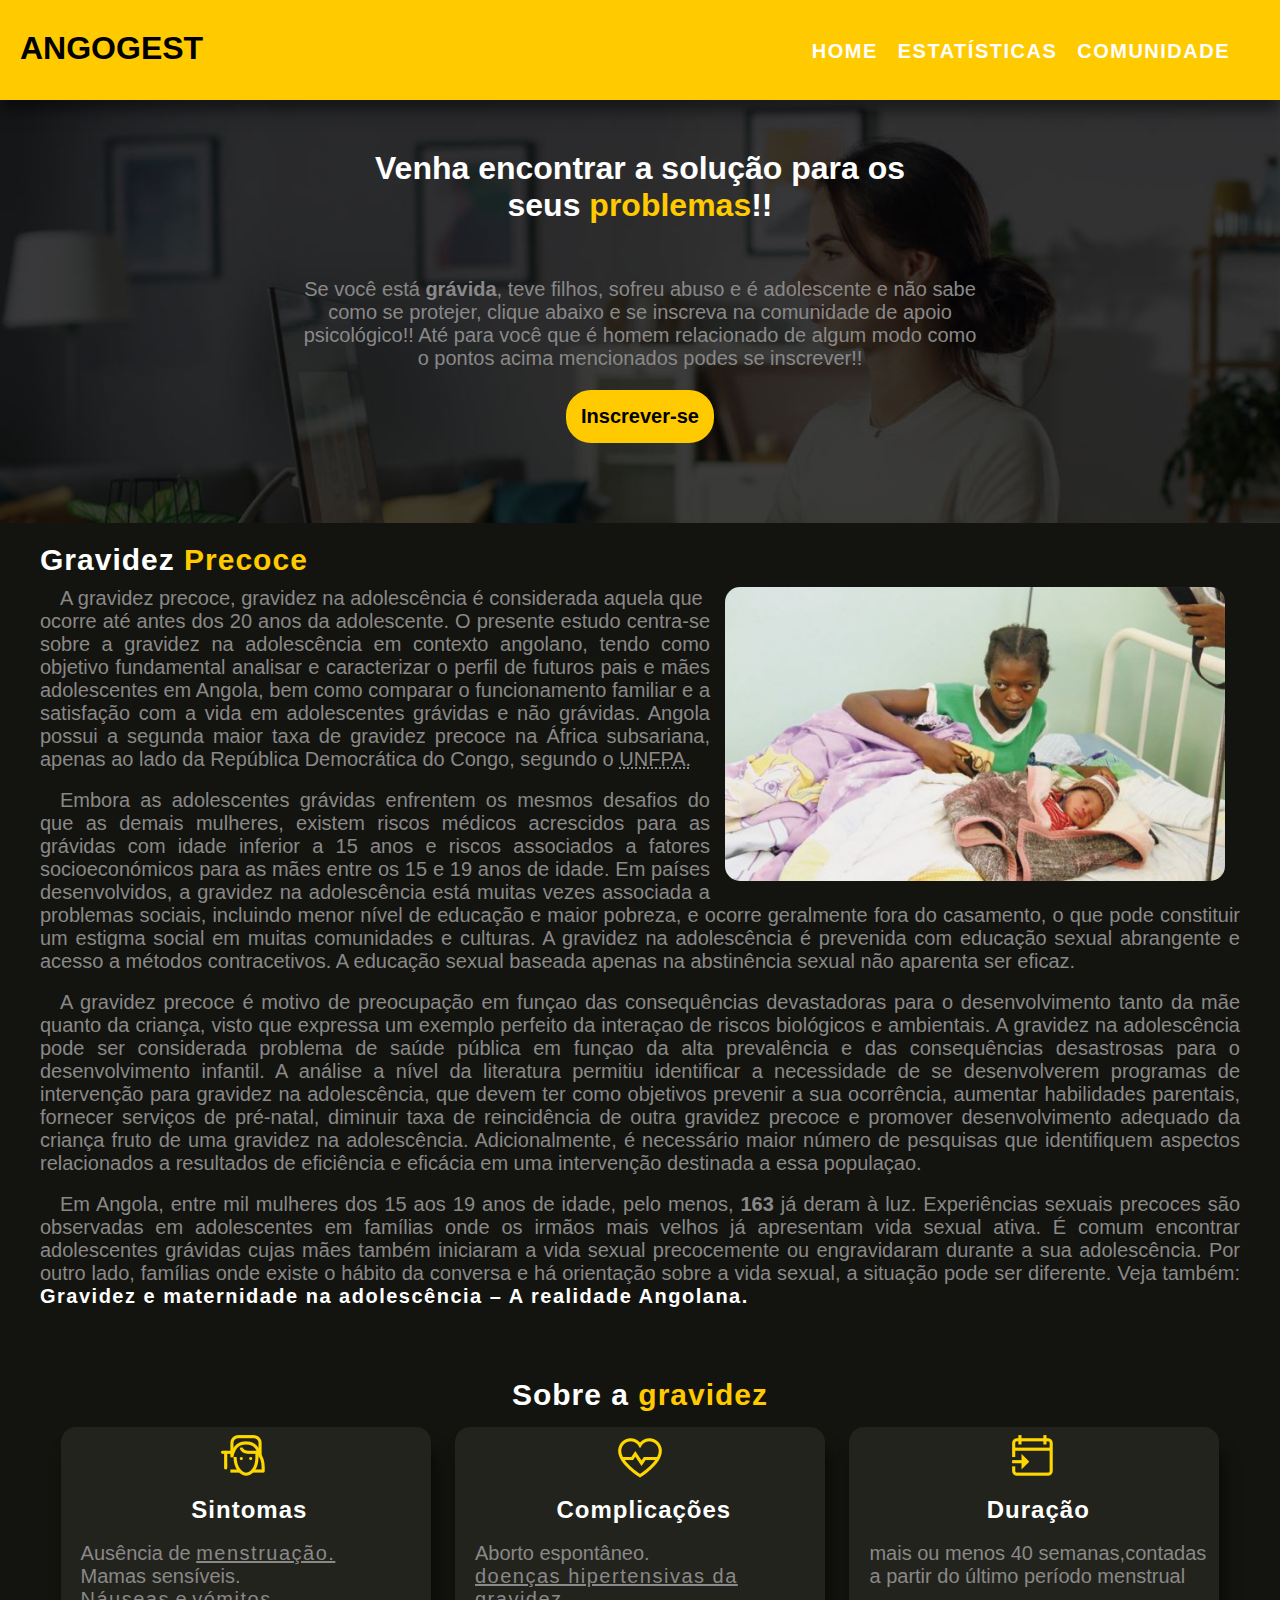
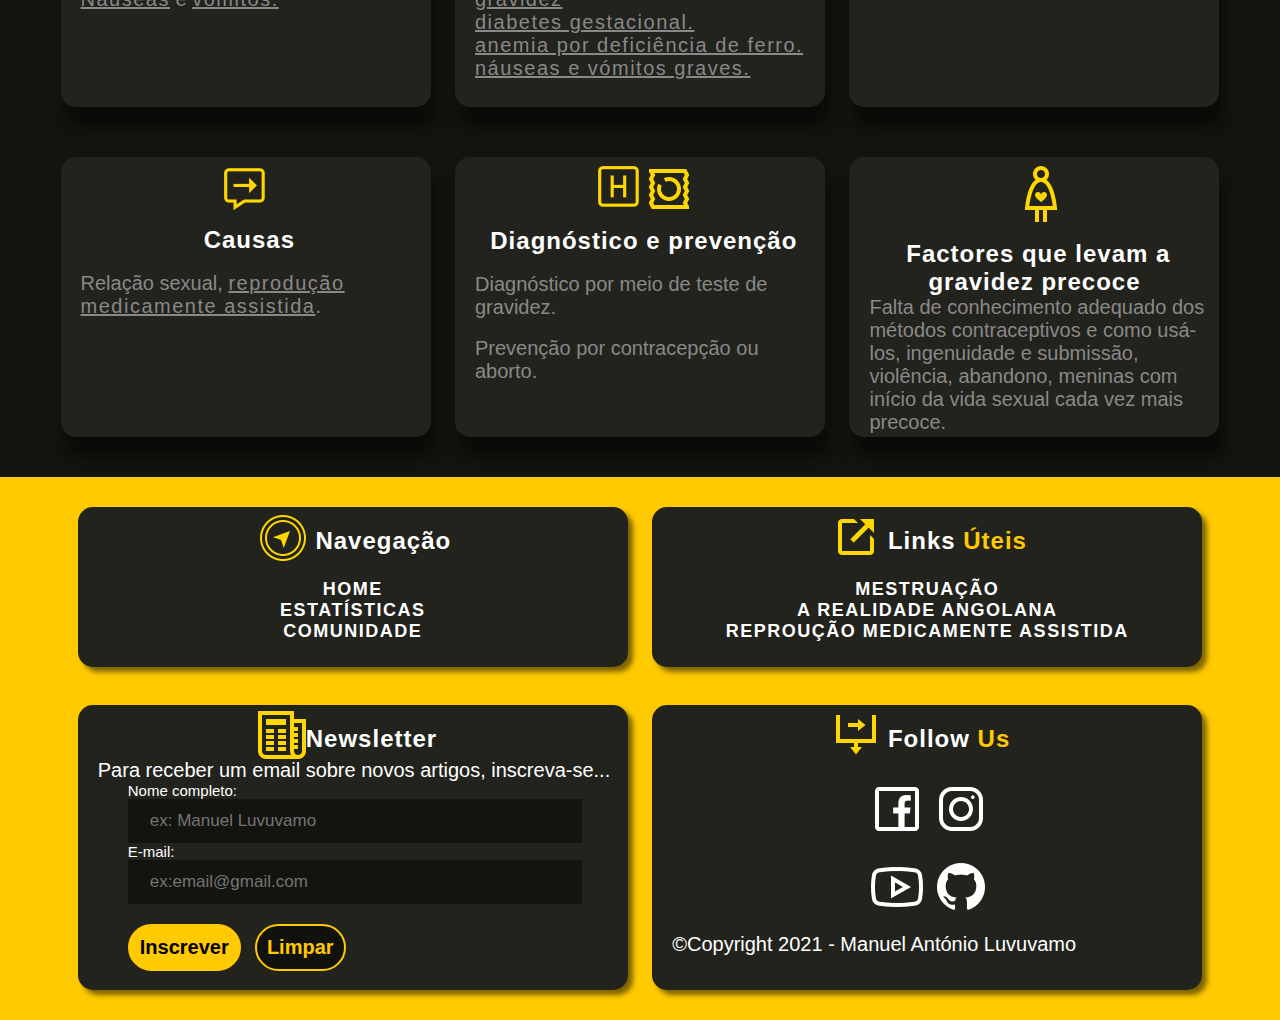
<file: index.html>
<!DOCTYPE html>
<html lang="pt-PT">
<head>
	<meta charset="utf-8">
	<title>Página inicial</title>
	<meta name="google-site-verification" content="kwLsvlLpxO6ZrreREMiEFv9xKmuxj-XV09OHSXCqVnI" />
	<meta  name="viewport" content="width=device-width, initial-scale=1, shrink-to-fit=no">
	 <meta http-equiv="X-UA-Compatible" content="IE=edge">
	 <link rel="icon" href="img/bandeira.jpg">
	 <link rel="stylesheet" type="text/css" href="css/estilo.css">
	 

</head>
<body  id="topo" >
	

	

	<!--Barra de navegação-->
	<header >

		<h1>ANGOGEST</h1>
		<nav  class="menu-opcoes">
		
			
		<ul>
			
			<li><a href="index.html">HOME</a></li>
			<li><a href="estatisticas.html">ESTATÍSTICAS</a></li>
			<li><a href="comunidade.html">COMUNIDADE</a></li>
		</ul>	
						
	</nav>
	</header>
	

	<!--banner inscreva - se-->
	<div class="banner">
		<h1>Venha encontrar a solução para os<br> seus <span class="amarelo">problemas</span>!!</h1>
		<br><br><br>
				
		<p>Se você está <strong>grávida</strong>, teve filhos, sofreu abuso e é adolescente e não sabe como se protejer, clique abaixo e se inscreva na comunidade de apoio psicológico!! Até para você que é homem relacionado de algum modo como o pontos acima mencionados podes se inscrever!!</p>
		

		<a href="comunidade.html"><button>Inscrever-se</button></a>
		
			
	</div>
	

	<!---secção de conteudos -->

	
		<section class="container">
			<h1>Gravidez <span class="amarelo">Precoce</span></h1>
			<article>
				<div id="ad" >
				<figure id="adolescente" >
					<img src="img/Adolescente.jpg" >

					<figcaption>Mãe adolescente</figcaption>

				</figure>
			</div>

			<div id="conteudo"  >
				
				<p >
									
					 A gravidez precoce, gravidez na adolescência é considerada aquela que <br>ocorre até antes dos 20 anos da adolescente. O presente estudo centra-se sobre a gravidez na adolescência em contexto angolano, tendo como objetivo fundamental analisar e caracterizar o perfil de futuros pais e mães adolescentes em Angola, bem como comparar o funcionamento familiar e a satisfação com a vida em adolescentes grávidas e não grávidas. Angola possui a segunda maior taxa de gravidez precoce na África subsariana, apenas ao lado da República Democrática do Congo, segundo o <abbr title="Fundo de População das Nações Unidas"> UNFPA.</abbr>
								
				</p><br>

				<!-- <button>Ver mais</button> -->

				<div id="mais">
					<p >
							
					Embora as adolescentes grávidas enfrentem os mesmos desafios do que as demais mulheres, existem riscos médicos acrescidos para as grávidas com idade inferior a 15 anos e riscos associados a fatores socioeconómicos para as mães entre os 15 e 19 anos de idade. Em países desenvolvidos, a gravidez na adolescência está muitas vezes associada a problemas sociais, incluindo menor nível de educação e maior pobreza, e ocorre geralmente fora do casamento, o que pode constituir um estigma social em muitas comunidades e culturas. A gravidez na adolescência é prevenida com educação sexual abrangente e acesso a métodos contracetivos. A educação sexual baseada apenas na abstinência sexual não aparenta ser eficaz. 
					
				</p><br>
				
				<p>
					A gravidez precoce é motivo de preocupação em funçao das consequências devastadoras para o desenvolvimento tanto da mãe quanto da criança, visto que expressa um exemplo perfeito da interaçao de riscos biológicos e ambientais. A gravidez na adolescência pode ser considerada problema de saúde pública em funçao da alta prevalência e das consequências desastrosas para o desenvolvimento infantil. A análise a nível da literatura permitiu identificar a necessidade de se desenvolverem programas de intervenção para gravidez na adolescência, que devem ter como objetivos prevenir a sua ocorrência, aumentar habilidades parentais, fornecer serviços de pré-natal, diminuir taxa de reincidência de outra gravidez precoce e promover desenvolvimento adequado da criança fruto de uma gravidez na adolescência. Adicionalmente, é necessário maior número de pesquisas que identifiquem aspectos relacionados a resultados de eficiência e eficácia em uma intervenção destinada a essa populaçao.
					
				</p><br>
				
				<p>
					
					Em Angola, entre mil mulheres dos 15 aos 19 anos de idade, pelo menos, <strong>163</strong> já deram à luz. Experiências sexuais precoces são observadas em adolescentes em famílias onde os irmãos mais velhos já apresentam vida sexual ativa. É comum encontrar adolescentes grávidas cujas mães também iniciaram a vida sexual precocemente ou engravidaram durante a sua adolescência. Por outro lado, famílias onde existe o hábito da conversa e há orientação sobre a vida sexual, a situação pode ser diferente. Veja também: <a  href="realidade_angolana.html">Gravidez e maternidade na adolescência – A realidade Angolana.</a>
					
				</p>

				<!-- <button>Voltar</button> -->
				</div>
			</div>
			</article>

		</section>
		
		<!--fim secção de conteúdos-->


		<!--início seccção de auxílio-->

		<section class="row container">
				<h1>Sobre a <span class="amarelo">gravidez</span></h1>
			<article class="um">
				<img src="img/symptom.png">
				<h2>&nbsp;Sintomas</h2>
				<br>
				<ul>
					<li>Ausência de <a target="blank" href="https://pt.wikipedia.org/wiki/Per%C3%ADodo_menstrual">menstruação.</a></li> 
					<li>Mamas sensíveis.</li>
					<li><a target="blank" href="https://pt.wikipedia.org/wiki/N%C3%A1usea">Náuseas</a> e <a href="https://pt.wikipedia.org/wiki/V%C3%B3mito" target="blank">vómitos.</a></li>
					
				</ul>

			</article>
			<article class="dois">
				<img src="img/complications.png">
				<h2>&nbsp;Complicações</h2>
				<br>

				<ul>
					<li>Aborto espontâneo.</li>
					<li><a target="blank" href="https://pt.wikipedia.org/wiki/Doen%C3%A7as_hipertensivas_da_gravidez">doenças hipertensivas da gravidez</a></li>
					<li><a target="blank" href="https://pt.wikipedia.org/wiki/Diabetes_gestacional">diabetes gestacional.</a></li>
					<li><a target="blank" href="https://pt.wikipedia.org/wiki/Anemia_ferropriva">anemia por deficiência de ferro.</a></li>
					<li><a target="blank" href="https://pt.wikipedia.org/wiki/Hiper%C3%A9mese_grav%C3%ADdica">náuseas e vómitos graves.</a></li>
					 
  
				</ul>
			</article>
			<article class="tres">
				<img src="img/duration.png">
				<h2>&nbsp;Duração</h2>
				<br>
				<p>mais ou menos 40 semanas,contadas<br> a partir do
				último período menstrual</p>
			</article>
		</section>


		<section class="row container">
				
			<article class="um">
				<img src="img/reason.png">
				<h2>&nbsp;Causas</h2>
				<br>
				<p>
					Relação sexual, <a href="https://pt.wikipedia.org/wiki/Reprodu%C3%A7%C3%A3o_medicamente_assistida" target="blank">reprodução medicamente assistida</a>.
				</p>

			</article>
			<article class="dois">
				<img  class="diag" src="img/diagnostic.png"><img class="cont" src="img/contraception.png">
				<h2>&nbsp;Diagnóstico e prevenção</h2>
				<br>
				<p>
					Diagnóstico por meio de teste de gravidez.
				</p><br>
				<p>
					Prevenção por contracepção ou aborto.
				</p>

			</article>
			<article class="tres">
				<img src="img/pregnant.png">
				<h2>&nbsp;Factores que levam a gravidez precoce</h2>
				
				<p>Falta de conhecimento adequado dos métodos contraceptivos e como usá-los, ingenuidade e submissão, violência, abandono, meninas com início da vida sexual cada vez mais precoce.</p>
			</article>
		</section>

	
			
	<!--fim seccção de auxílio-->

<!--início rodapé-->
<footer  >
	<div class="container">
			<!-- Primeira linha -->
	<div class="linha " >
		<!-- Primeira coluna -->
		<div class="coluna um">
			<img src="img/navigation.png">
			<h2 class="amarelo">&nbsp;Navegação</h2>
			<br><br><br><br>
			<ul >
				<li><a href="index.html">HOME</a></li>
				<li><a href="estatisticas.html">ESTATÍSTICAS</a></li>
				<li><a href="comunidade.html">COMUNIDADE</a></li>

			</ul>
		
		</div>
		<!-- segunda coluna -->
		<div class="coluna um">
			<img src="img/link.png">
			<h2>&nbsp;Links <span class="amarelo">Úteis</span></h2>
			<br><br><br><br>
			<ul >
				<li><a target="blank" href="https://pt.wikipedia.org/wiki/Per%C3%ADodo_menstrual">MESTRUAÇÃO</a></li>
				<li><a href="realidade_angolana.html">A REALIDADE ANGOLANA</a></li>
				<li><a target="bla" href="https://pt.wikipedia.org/wiki/Reprodu%C3%A7%C3%A3o_medicamente_assistida">REPROUÇÃO MEDICAMENTE ASSISTIDA</a></li>

				</ul>
		</div>
		
	</div>
	<br>

	<!-- segunda linha -->
	<div class="linha">
		<!-- Primeira coluna -->
		<div class="coluna">
			<img src="img/news.png">
			<h2 class="amarelo">Newsletter</h2>
			<br><br><br>
			<p >Para receber um email sobre novos artigos, inscreva-se...</p>
			
			<form action="" onsubmit="alert('Inscrição feita com sucesso!')">
					
				<label>
					Nome completo:<br>
					<input type="text" name="nome" required="" placeholder="ex: Manuel Luvuvamo"title="Digite um nome válido"  minlength="8" maxlength="30">
				</label>
				<br>
				<label>
					E-mail: <br>
					<input type="email" name="email" required title="Por favor digite um email válido" placeholder="ex:email@gmail.com">
				</label><br>

					<input type="submit" name="inscrever" value="Inscrever">
					<input type="reset" name="limpar" value="Limpar">
						
			</form>
		</div>
		<!-- segunda coluna -->
		<div class="coluna follow">
			<img src="img/follow.png">
			<h2>&nbsp;Follow <span class="amarelo">Us</span></h2>
			<br><br><br><br>
		
			<a target="blank" href="https://free.facebook.com/manuel.dapausapausa?ref_component=mfreebasic_home_header&ref_page=%2Fwap%2Fhome.php&refid=8">Facebook</a>
			<a target="blank" href="https://www.instagram.com/manuel_luvuvamo/">Istagram</a>
			<br><br>	
			<a target="blank" href="https://www.youtube.com/channel/UCxHnFBTSuazAWFFCnZ0DZVQ">Youtube</a>
			<a target="blank" href="https://github.com/manuelluvuvamo?tab=repositories">Github</a>
			<br><br>
			<p>&copy;Copyright 2021 - Manuel António Luvuvamo</p>
			
		</div>
	</div>
	</div>		
</footer>

	
</body>
</html>
</file>
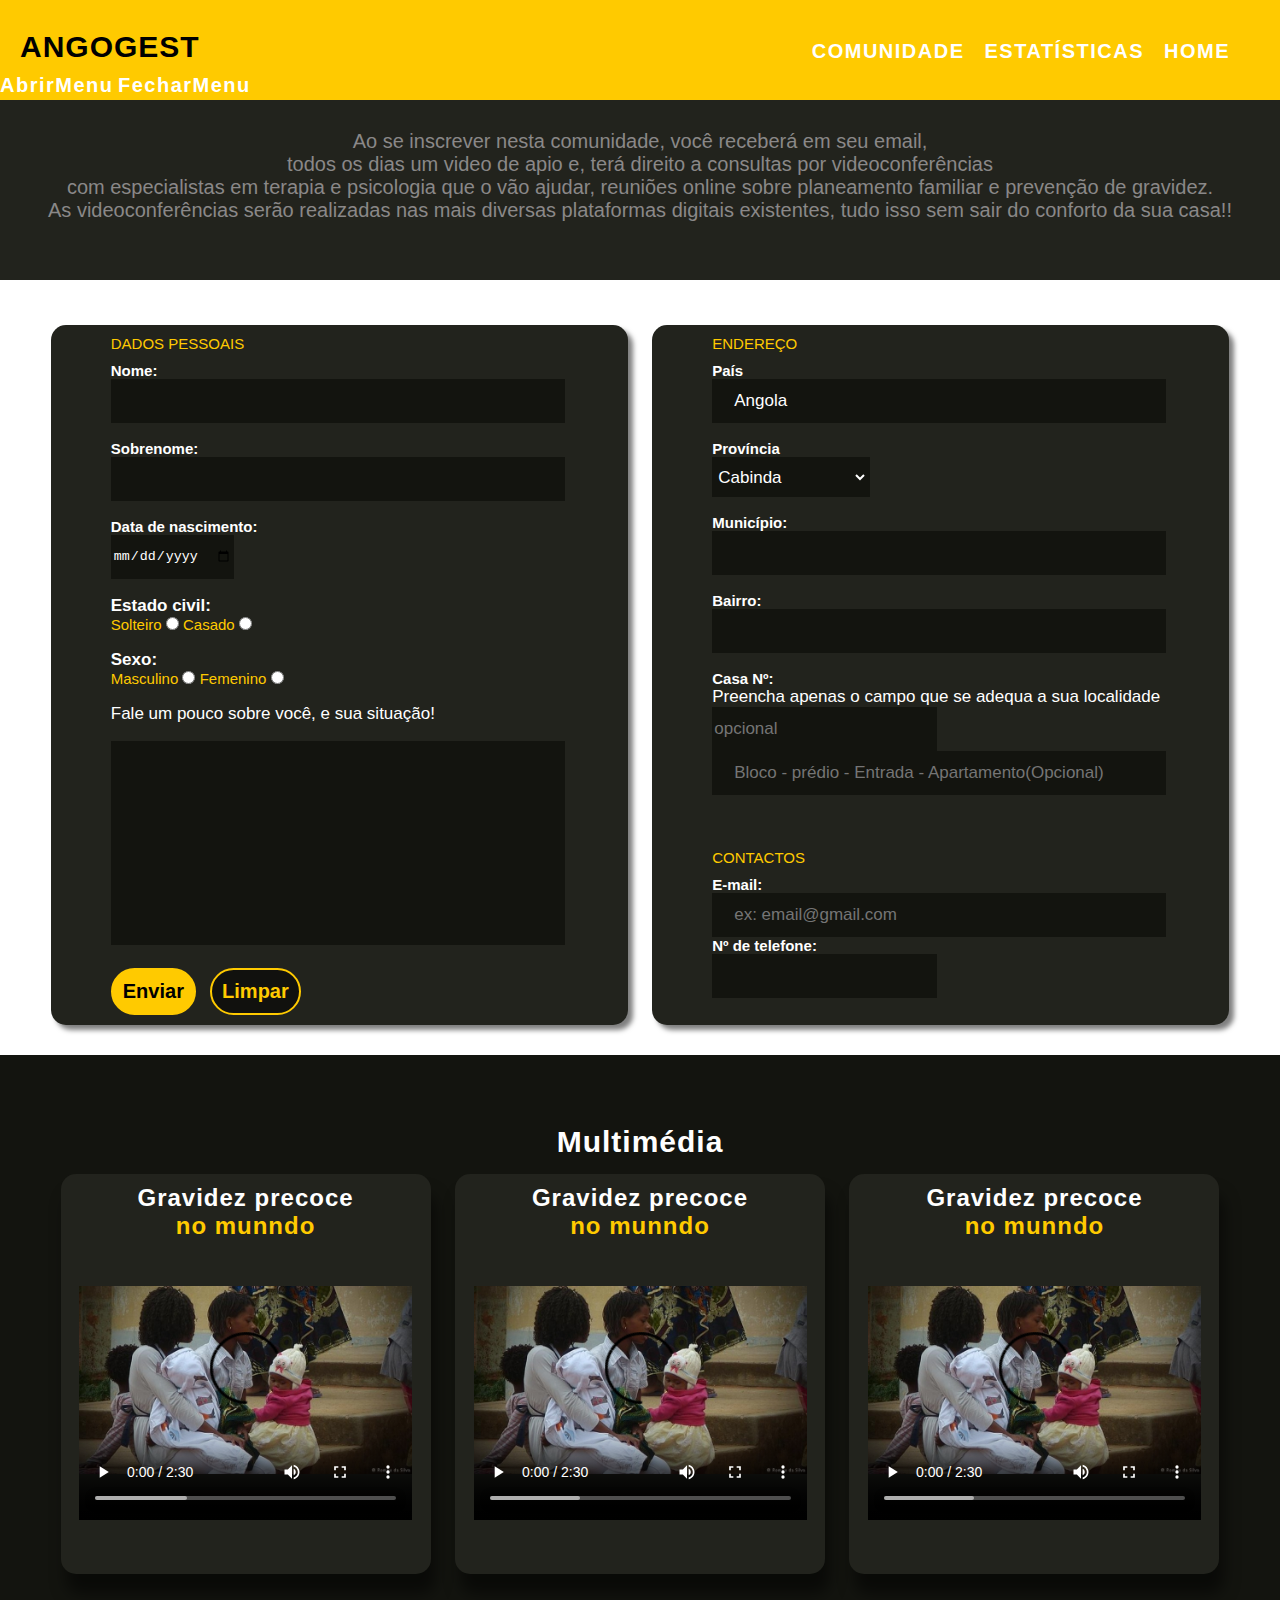
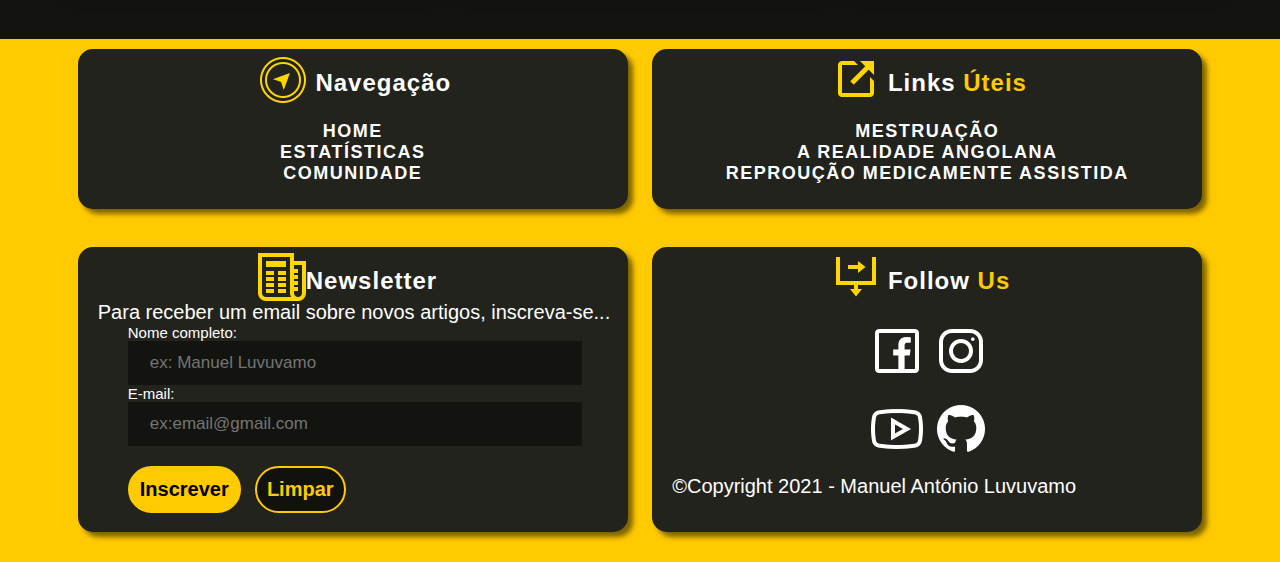
<file: comunidade.html>
<!DOCTYPE html>
<html lang="pt-PT">
<head>
	<title>Comunidade</title>
	<meta charset="utf-8">
	<meta  name="viewport" content="width=device-width, initial-scale=1, shrink-to-fit=no">
	
	
	 <!-- ##### SEO ##### -->
    <meta name="description"
        content="angogest é um site com artigos diversos e informações sobre gravidez precoce em Angola e no mundo inteiro.">
    <meta property="og:description"
        content="angogest, um site com artigos diversos e informações sobre gravidez precoce em Angola e no mundo inteiro.">
    <meta name="keywords"
        content="Angogest, gravidez precoce, Staturp Africa, AngoGest, ANGOGEST, Angogest, gravidez.">
    <meta name="googlebot" content="index, follow">
    <meta name="robots" content="index, all">
    <meta name="msnbot" content="index, follow">
    <meta name="language" content="Portuguese">
    <meta name="classification"
        content=" angogest, blog de artigos diversos, educação da população angolana por meio da leitura de artigos variados e interessantes.">
    <meta name="allow-search" content="yes">
    <meta name="geo.placename" content=" Luanda, Angola">
    <meta name="author" content="angogest">
    <meta property="og:locale" content="pt_PT">
    <meta property="og:type" content="website">
    <meta property="og:title" content="angogest">
    <meta property="og:description" content="angogest é um site com artigos diversos e informações sobre gravidez precoce em Angola e no mundo inteiro.">
    <meta property="og:url" content="https://manuelluvuvamo.github.io/angogest/">
    <meta property="og:image" content="consulting/images/seo.jpg" style="backface-visibility: hidden;">

    <!--  Essential META Tags -->
    <meta name="twitter:card" content="summary_large_image">

    <!--  Non-Essential, But Recommended -->
    <meta property="og:site_name" content="angogest, github">
    <meta name="twitter:image:alt" content="angogest">

    <!--  Non-Essential, But Required for Analytics -->
    <meta property="fb:app_id" content="your_app_id" />
    <meta name="twitter:site" content="@website-username">
    <!-- ##### SEO fim ##### -->
	 <meta http-equiv="X-UA-Compatible" content="IE=edge">
	 <link rel="icon" href="img/bandeira.jpg">
	 <link rel="stylesheet" type="text/css" href="css/comunidade.css">
</head>
<body >

	<!--Barra de navegação-->
	<header>
		<h1>ANGOGEST</h1>
		<a href="#" id="AbrirMenu" onclick="VerMenu()">AbrirMenu</a>
		<a href="#" id="FecharMenu" onclick="FecharMenu()">FecharMenu</a>

		<nav  class="menu-opcoes" id="list">
			<ul>
				<li><a href="comunidade.html">COMUNIDADE</a></li>
				<li><a href="estatisticas.html">ESTATÍSTICAS</a></li>
				<li><a href="index.html">HOME</a></li>
			</ul>					
		</nav>

		
	</header>
	
	<!-- secção de conteúdo-->
	<section class="row">
		<article>
			<p>
			Ao se inscrever nesta comunidade, você receberá em seu email, <br>todos os dias um video de apio e, terá direito a consultas por videoconferências<br> com especialistas em terapia e psicologia que  o vão ajudar, reuniões online sobre planeamento familiar e prevenção de gravidez.<br> As videoconferências serão realizadas nas mais diversas plataformas digitais existentes, tudo isso sem sair do conforto da sua casa!!	
			</p>
		</article>
	</section>
	<div class="container">

		


		<!-- Formulário -->
		
			<form onsubmit="Cadastrar()">
			<!-- Linha -->
		<div class="linha">
			<!-- Coluna 1 -->
			<div class="coluna ">
				<fieldset>
					<legend>Dados pessoais</legend>
					<label for="nome">
						<strong>Nome: </strong>
					
					</label><br><input type="text" minlength="6" maxlength="20" name="nome" id="nome" required="required"  title="digite apenas um nome" ><br><br>

					<label for="sobrenome">
						<strong>Sobrenome: </strong>
					</label><br>
					<input type="text" minlength="6" maxlength=20 id="sobrenome" name="sobrenome" required="required"  title="digite apenas um nome" ><br><br>

					<label for="dt_nascimento">
						<strong>Data de nascimento: </strong>
					</label><br>
					<input type="date" id="dt_nascimento" name="dt_nascimento" required="required"><br><br>

					<p><strong>Estado civil:</strong></p>

					<label for="solteiro" class="amarelo">Solteiro</label>
					<input type="radio" name="estado_civil" id="solteiro" required="required">


					<label for="casado" class="amarelo">Casado</label>
					<input type="radio" name="estado_civil" id="casado" required="required">
					<br><br>


					<p><strong>Sexo:</strong></p>

					<label for="masculino" class="amarelo">Masculino</label>
					<input type="radio" name="sexo" id="masculino" required="required">


					<label for="femenino" class="amarelo">Femenino</label>
					<input type="radio" name="sexo" id="femenino" required="required">
					<br><br>
					<p>Fale um pouco sobre você, e sua situação!</p>
					<br>
					<textarea  minlength="100" cols="10" rows="5" required="required">
						
					</textarea>
					<br>
					<input type="submit" value="Enviar">
					<input type="reset" value="Limpar">
				</fieldset>

			</div>
			<!-- Coluna 2 -->
			<div class="coluna ">
				<fieldset class="maior">
					<legend>Endereço</legend>
					<label for="pais">
						<strong>País</strong>
					</label><br>
					<input type="text" name="pais" id="pais" value="Angola" disabled><br><br>

					<label for="provincia">
						<strong>Província</strong>
					</label><br>

					<select required="">
						<option>Cabinda</option>
						<option>Zaire</option>
						<option>Uige</option>
						<option>Bengo</option>
						<option>Cuanza Norte</option>
						<option>Malange</option>
						<option>Lunda Norte</option>
						<option>Luanda</option>
						<option>Cuanza Sul</option>
						<option>Lunda Sul</option>
						<option>Benguela</option>
						<option>Huambo</option>
						<option>Bié</option>
						<option>Moxico</option>
						<option>Namibe</option>
						<option>Huíla</option>
						<option>Cunene</option>
						<option>Cuando Cubango</option>

					</select><br><br>

					<label for="municipio">
						<strong>Município:</strong>
					</label><br>
					<input type="text" minlength="4" maxlength="25" name="municipio" id="municipio" required="required" title="digite apenas um nome" size="25"><br><br>

					<label for="bairro">
						<strong>Bairro:</strong>
					</label><br>
					<input type="text"  minlength="4" maxlength="25" name="bairro" id="bairro" required="required"  size="25"><br><br>

					<label for="casa">
						<strong>Casa Nº:</strong>
					</label><br>
					<p>Preencha apenas o campo que se adequa a sua localidade</p>
					<input type="number" min="0"   name="casa" id="casa" maxlength="9" minlength="2" placeholder="opcional"> <input type="text" name="casa" placeholder="Bloco - prédio - Entrada - Apartamento(Opcional)" size="38">
				</fieldset>

				<br><br>
				<fieldset class="menor">
					<legend>Contactos</legend>

					<label for="email">
						<strong>E-mail:</strong>
					</label><br>

					<input type="email" name="email" id="email" placeholder="ex: email@gmail.com" required="required"><br>

					<label for="telefone">
						<strong>Nº de telefone:</strong>
					</label><br>

					<input type="number" name="numero" min="0" id="numero"  minlength="9" required="required" ><br>
				</fieldset>
			</div>
			
		</div>

		
		</form>
		

		
	</div>


	<!--fim formulário-->
	
	<!--video-->

	
	<section class="linha">
		<h1>Multimédia</h1>

		<article >
			<h2>Gravidez precoce <br> <span class="amarelo">no munndo</span> </h2>
			<video width="150px" height="100px" controls poster="img/1.jpg">
				<source src="video/Gravidez_Precoce.mp4" type="video/mp4" >
			</video>
		</article>

		<article>
			<h2>Gravidez precoce <br> <span class="amarelo">no munndo</span> </h2>
			<video width="150px" height="100px" controls poster="img/1.jpg">
				<source src="video/Gravidez_Precoce.mp4" type="video/mp4" >
			</video>
		</article>

		<article>
			<h2>Gravidez precoce <br> <span class="amarelo">no munndo</span> </h2>
			<video width="150px" height="100px" controls poster="img/1.jpg">
				<source src="video/Gravidez_Precoce.mp4" type="video/mp4" >
			</video>
		</article>
	</section>


	<!--início rodapé-->
<!--início rodapé-->
<footer  >
	<div class="container">
			<!-- Primeira linha -->
	<div class="linha" >
		<!-- Primeira coluna -->
		<div class="coluna um">
			<img src="img/navigation.png">
			<h2 class="amarelo">&nbsp;Navegação</h2>
			<br><br><br><br>
			<ul >
				<li><a href="index.html">HOME</a></li>
				<li><a href="estatisticas.html">ESTATÍSTICAS</a></li>
				<li><a href="comunidade.html">COMUNIDADE</a></li>

			</ul>
		
		</div>
		<!-- segunda coluna -->
		<div class="coluna um">
			<img src="img/link.png">
			<h2>&nbsp;Links <span class="amarelo">Úteis</span></h2>
			<br><br><br><br>
			<ul >
				<li><a target="blank" href="https://pt.wikipedia.org/wiki/Per%C3%ADodo_menstrual">MESTRUAÇÃO</a></li>
				<li><a href="realidade_angolana.html">A REALIDADE ANGOLANA</a></li>
				<li><a target="bla" href="https://pt.wikipedia.org/wiki/Reprodu%C3%A7%C3%A3o_medicamente_assistida">REPROUÇÃO MEDICAMENTE ASSISTIDA</a></li>

				</ul>
		</div>
		
	</div>
	<br>

	<!-- segunda linha -->
	<div class="linha">
		<!-- Primeira coluna -->
		<div class="coluna">
			<img src="img/news.png">
			<h2 class="amarelo">Newsletter</h2>
			<br><br><br>
			<p >Para receber um email sobre novos artigos, inscreva-se...</p>
			
			<form action="" onsubmit="alert('Inscrição feita com sucesso!')">
					
				<label>
					Nome completo:<br>
					<input type="text" name="nome" required="" placeholder="ex: Manuel Luvuvamo"title="Digite um nome válido"  minlength="8" maxlength="30">
				</label>
				<br>
				<label>
					E-mail: <br>
					<input type="email" name="email" required title="Por favor digite um email válido" placeholder="ex:email@gmail.com">
				</label><br>

					<input type="submit" name="inscrever" value="Inscrever">
					<input type="reset" name="limpar" value="Limpar">
						
			</form>
		</div>
		<!-- segunda coluna -->
		<div class="coluna follow">
			<img src="img/follow.png">
			<h2>&nbsp;Follow <span class="amarelo">Us</span></h2>
			<br><br><br><br>
		
			<a target="blank" href="https://free.facebook.com/manuel.dapausapausa?ref_component=mfreebasic_home_header&ref_page=%2Fwap%2Fhome.php&refid=8">Facebook</a>
			<a target="blank" href="https://www.instagram.com/manuel_luvuvamo/">Istagram</a>
			<br><br>	
			<a target="blank" href="https://www.youtube.com/channel/UCxHnFBTSuazAWFFCnZ0DZVQ">Youtube</a>
			<a target="blank" href="https://github.com/manuelluvuvamo?tab=repositories">Github</a>
			<br><br>
			<p>&copy;Copyright 2021 - Manuel António Luvuvamo</p>
			
		</div>
	</div>
	</div>		
	
</footer>
	<script>
		function Cadastrar(){

			let nome = document.getElementById('nome').value;
			let sobrenome = document.getElementById('sobrenome').value;
			let nomeCompleto = nome+" "+sobrenome;
			alert(`Bem-vindo a esta grande comunidade ${nomeCompleto} irá receber um email nosso todos os dias.`);
			confirm("Ficou satisfeito com o conteúdo do site?");
		}

		function VerMenu(){
		
		document.getElementById('list').style="display:block;"
		
		
	
		
	}
	function FecharMenu(){
		
		document.getElementById('list').style="display:none;"
		
		

	
		
	}
	</script>

</body>
</html>
</file>
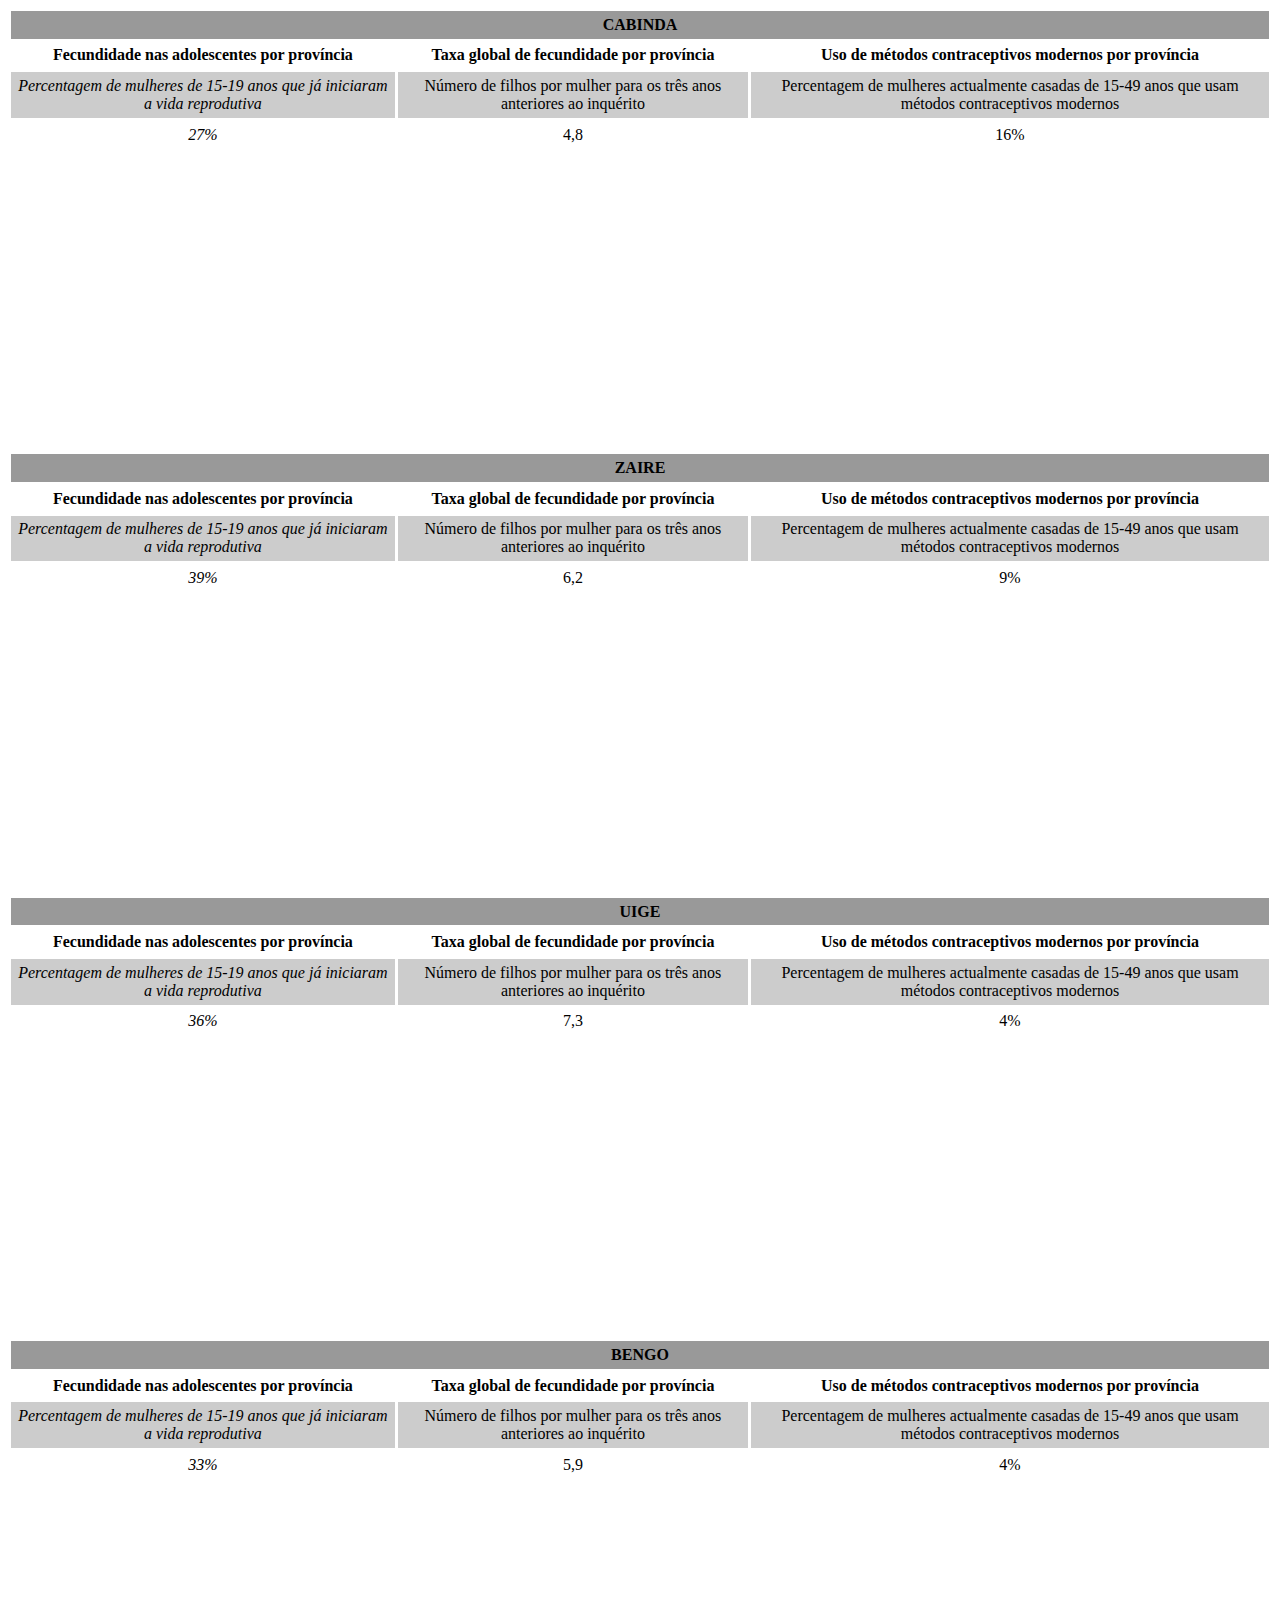
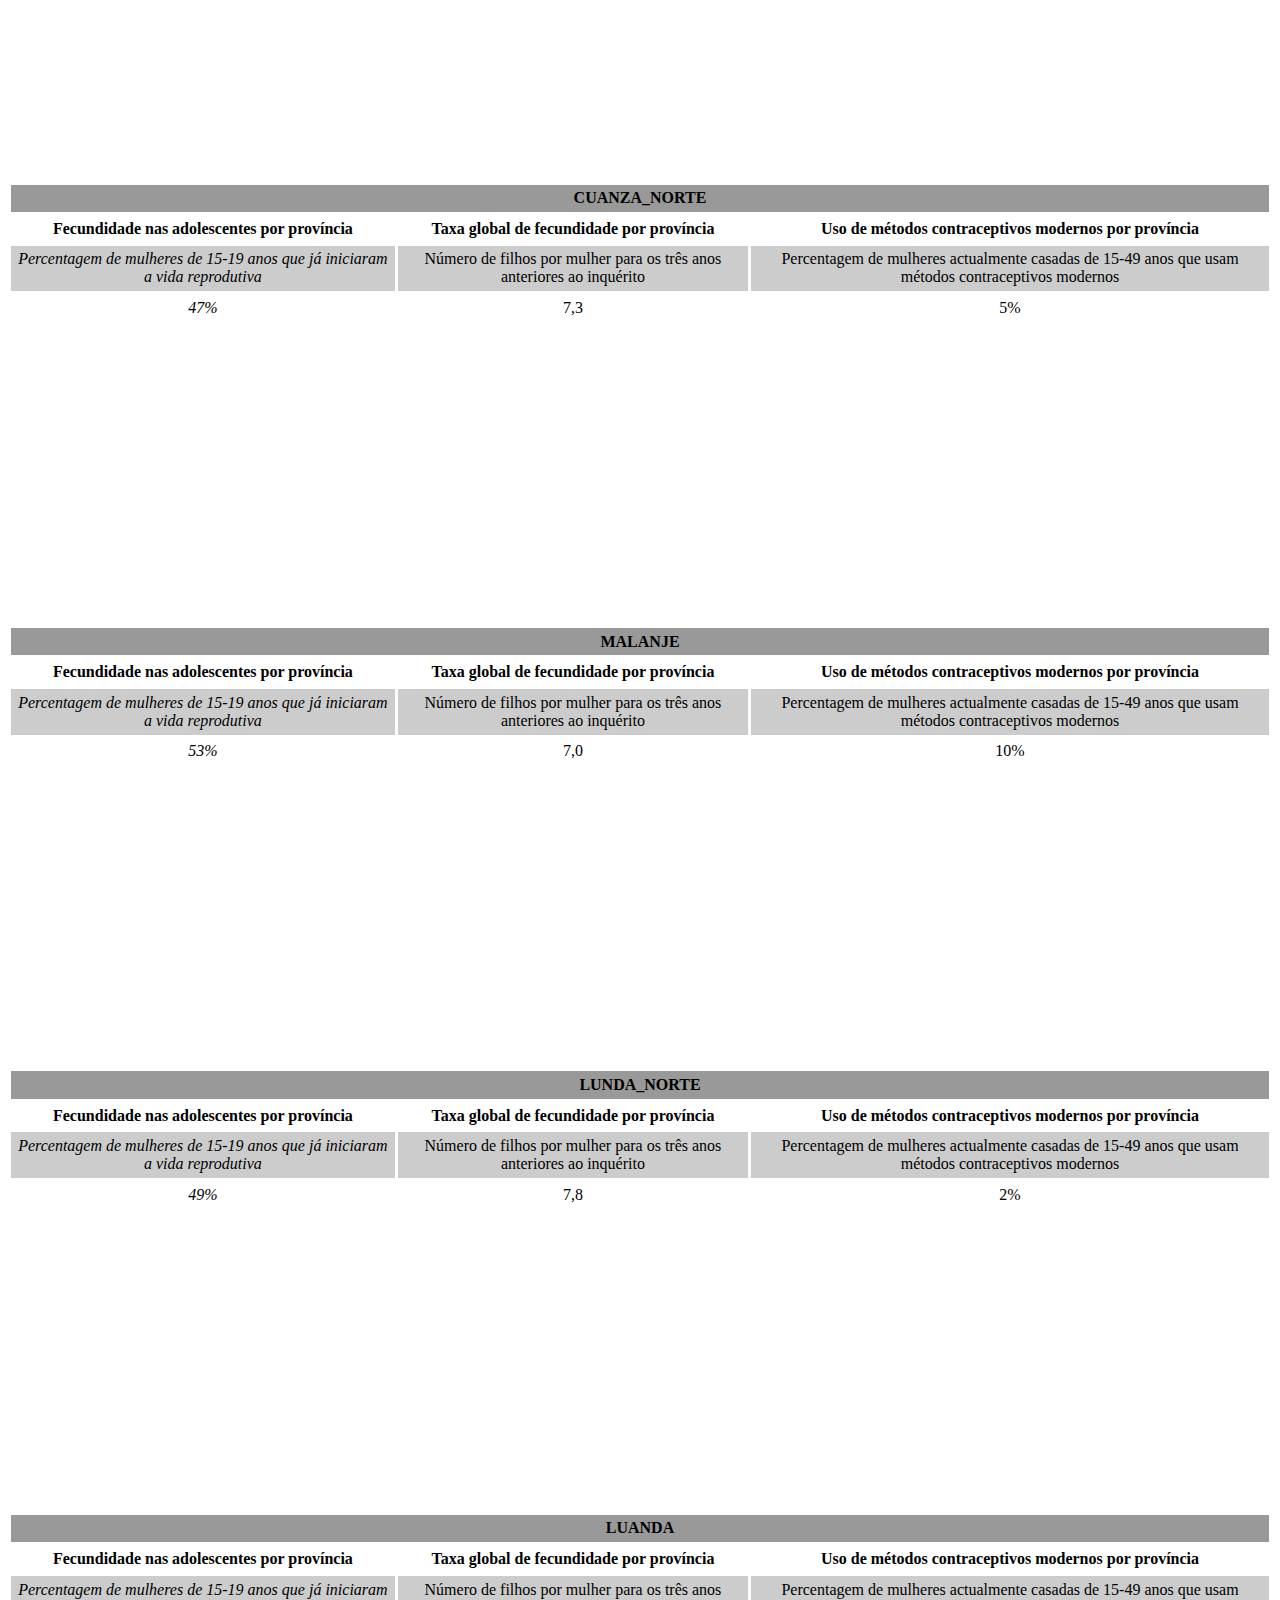
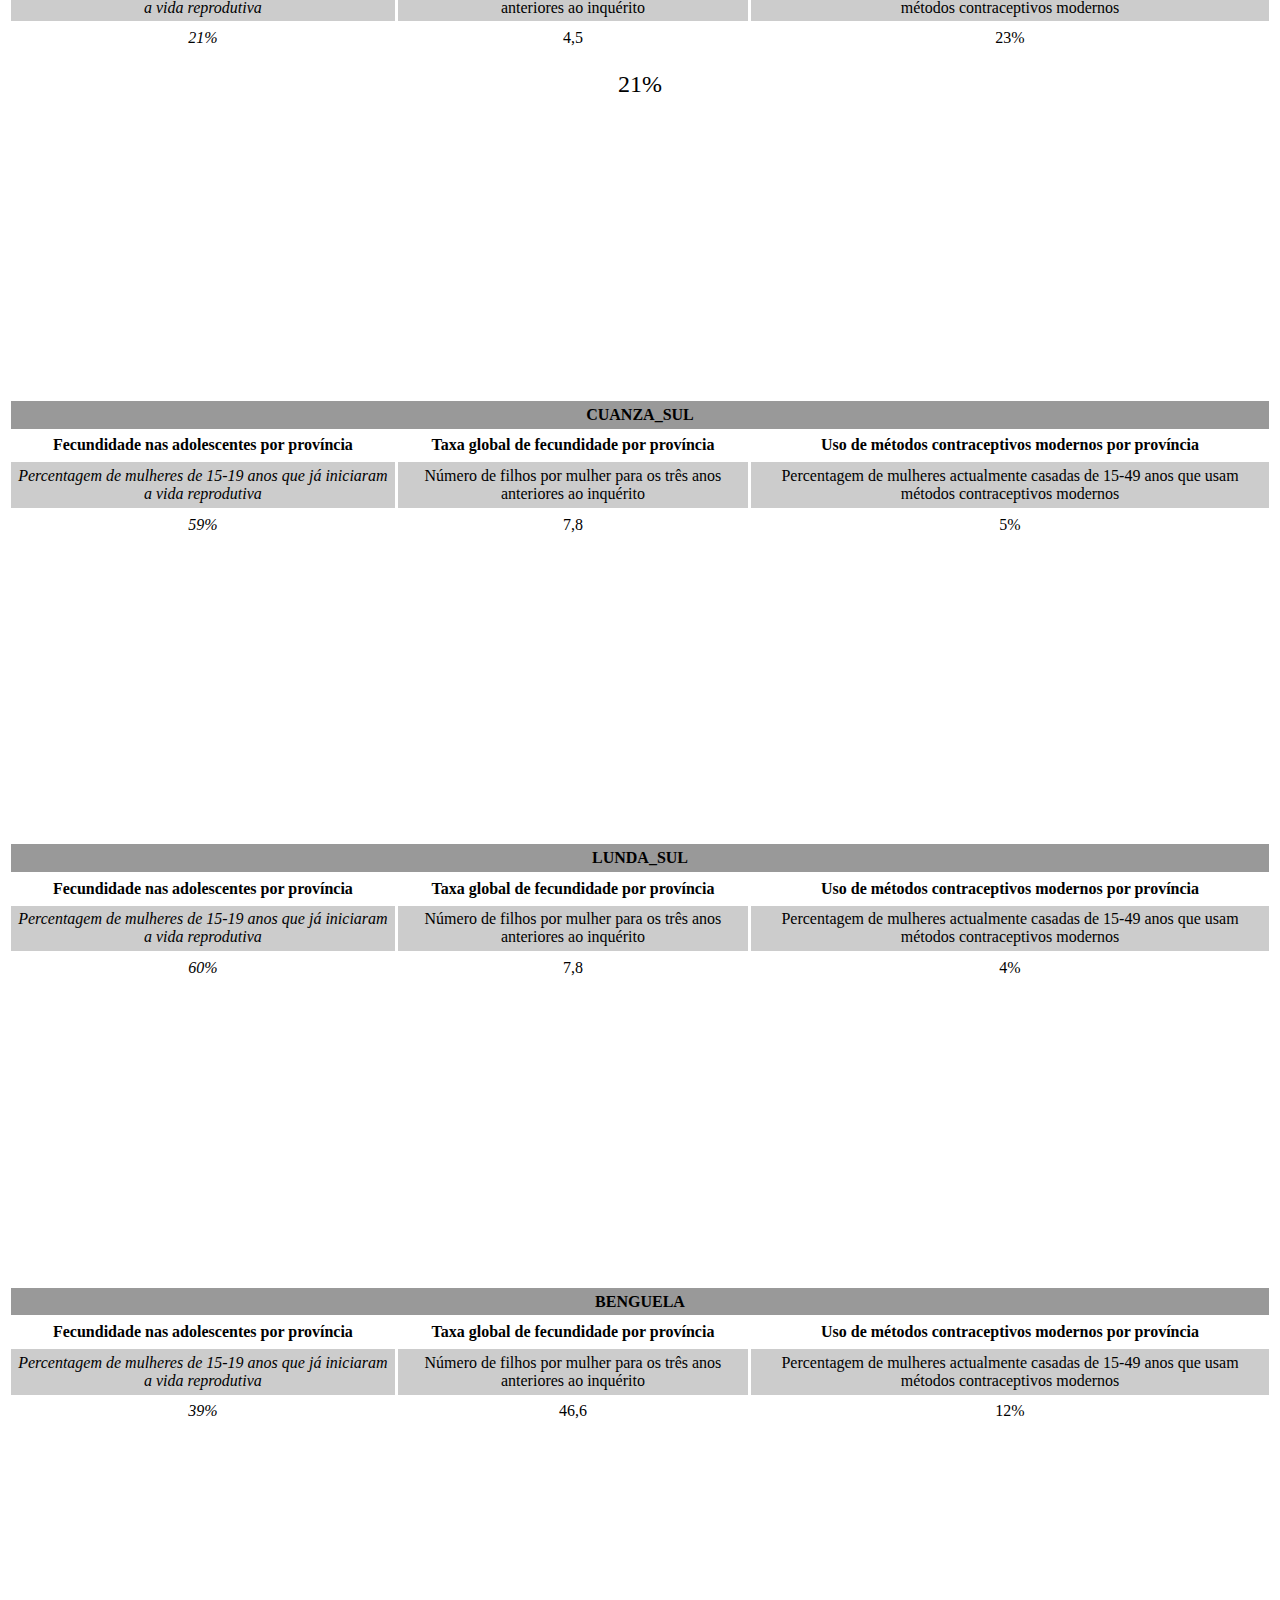
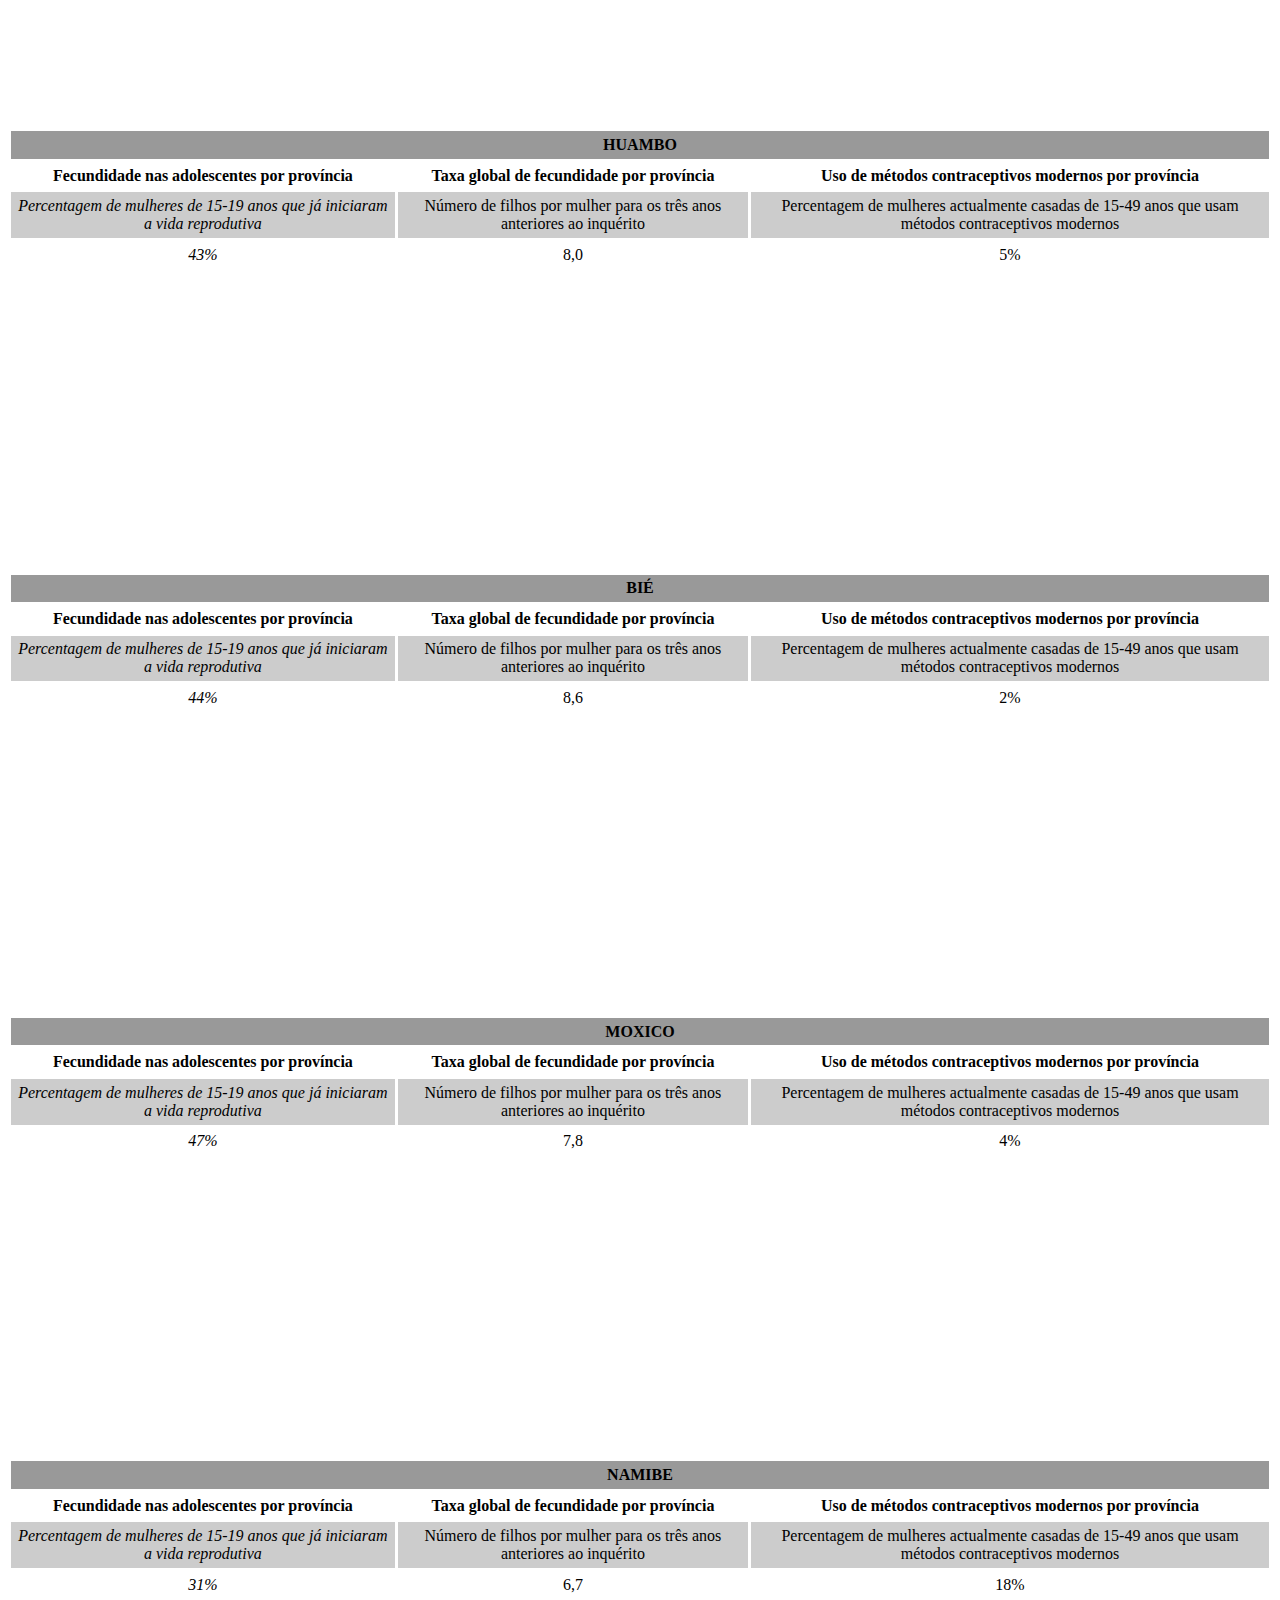
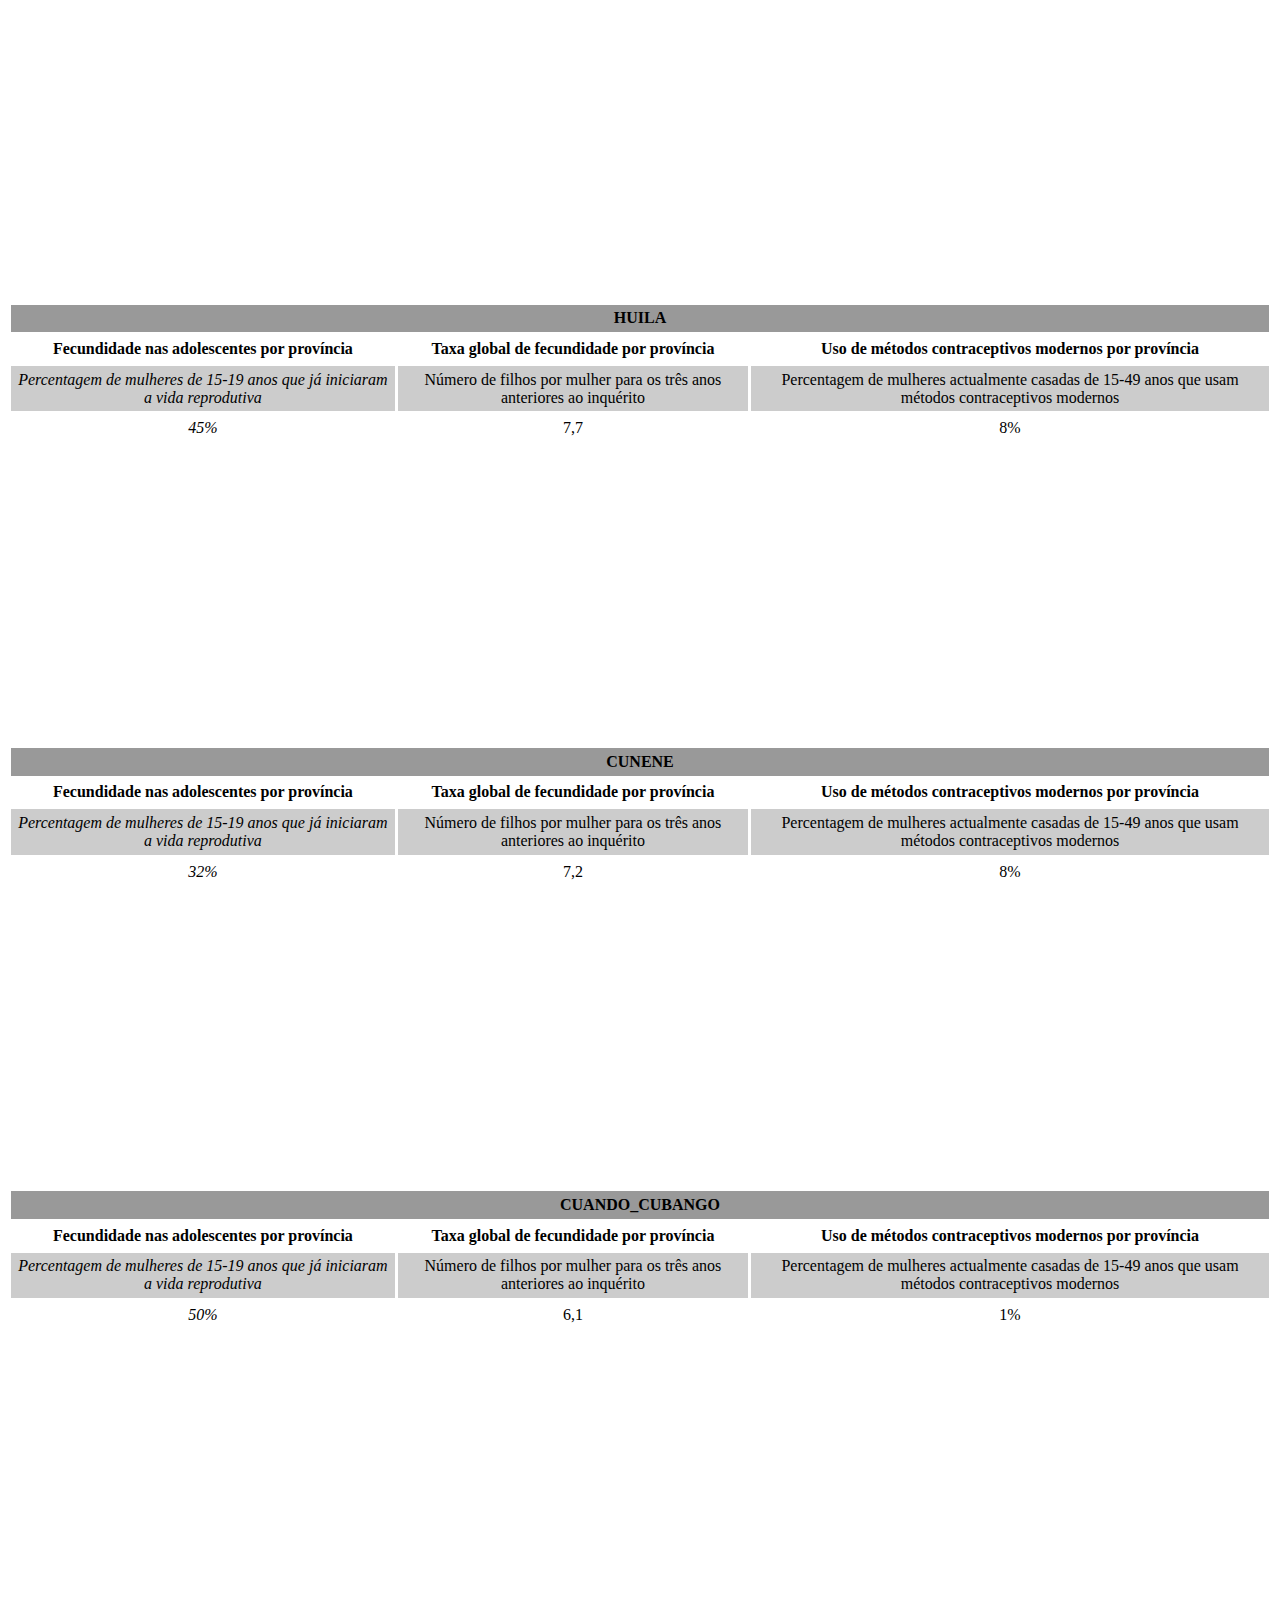
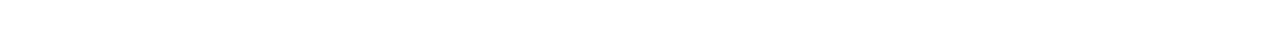
<file: dados_estatisticos.html>
<!DOCTYPE html>
<html lang="pt-BR">
<head>
	<meta charset="utf-8">
	<title></title><meta  name="viewport" content="width=device-width, initial-scale=1, shrink-to-fit=no">
	
	
	 <!-- ##### SEO ##### -->
    <meta name="description"
        content="angogest é um site com artigos diversos e informações sobre gravidez precoce em Angola e no mundo inteiro.">
    <meta property="og:description"
        content="angogest, um site com artigos diversos e informações sobre gravidez precoce em Angola e no mundo inteiro.">
    <meta name="keywords"
        content="Angogest, gravidez precoce, Staturp Africa, AngoGest, ANGOGEST, Angogest, gravidez.">
    <meta name="googlebot" content="index, follow">
    <meta name="robots" content="index, all">
    <meta name="msnbot" content="index, follow">
    <meta name="language" content="Portuguese">
    <meta name="classification"
        content=" angogest, blog de artigos diversos, educação da população angolana por meio da leitura de artigos variados e interessantes.">
    <meta name="allow-search" content="yes">
    <meta name="geo.placename" content=" Luanda, Angola">
    <meta name="author" content="angogest">
    <meta property="og:locale" content="pt_PT">
    <meta property="og:type" content="website">
    <meta property="og:title" content="angogest">
    <meta property="og:description" content="angogest é um site com artigos diversos e informações sobre gravidez precoce em Angola e no mundo inteiro.">
    <meta property="og:url" content="https://manuelluvuvamo.github.io/angogest/">
    <meta property="og:image" content="consulting/images/seo.jpg" style="backface-visibility: hidden;">

    <!--  Essential META Tags -->
    <meta name="twitter:card" content="summary_large_image">

    <!--  Non-Essential, But Recommended -->
    <meta property="og:site_name" content="angogest, github">
    <meta name="twitter:image:alt" content="angogest">

    <!--  Non-Essential, But Required for Analytics -->
    <meta property="fb:app_id" content="your_app_id" />
    <meta name="twitter:site" content="@website-username">
    <!-- ##### SEO fim ##### -->
	 <meta http-equiv="X-UA-Compatible" content="IE=edge">
	 <link rel="icon" href="img/bandeira.jpg">

	 <style>
		body{
			background-color: #fff;
			
		} 
		table{
			border-spacing: 0.2em;
			border-collapse: separate;
		}
		article{
			margin-top: 300px;
		}

		thead{
			background-color: #999;
			text-transform: uppercase;
		}

		 th{
			font-weight: bold;
			padding: 0.3em 1em;
			text-align: center;
		}

		td{
			padding: 0.3em;
		}

		tr:nth-child(2n){
			background-color: #CCC;
		}
		td:first-child{
			font-style: italic;
		}
		
		
	 </style>
</head>
<body>

	<section align="center">
		<!--provincia 1-->
		<article id="cabinda" style="margin-top: 0;">

			<table>
				<thead ><th colspan="3">CABINDA</th></thead>
				<tr>
					<th>Fecundidade nas adolescentes por província</th>
					<th>Taxa global de fecundidade por província</th>
					<th>Uso de métodos contraceptivos modernos por província</th>
				</tr>
				<tr>
					<td>Percentagem de mulheres de 15-19 anos que já iniciaram a vida reprodutiva</td>
					<td>Número de filhos por mulher para os três anos anteriores ao inquérito</td>
					<td>Percentagem de mulheres actualmente casadas de 15-49 anos que usam métodos contraceptivos modernos</td>
				</tr>
				<tr>
					<td>27%</td>
					<td>4,8</font></td>
					<td>16%</td>
				</tr>
			</table>
			
		</article>
		<!--provincia 2-->
		<article id="zaire">

			<table>
				<thead ><th colspan="3">ZAIRE</th></thead>
				<tr>
					<th>Fecundidade nas adolescentes por província</th>
					<th>Taxa global de fecundidade por província</th>
					<th>Uso de métodos contraceptivos modernos por província</th>
				</tr>
				<tr>
					<td>Percentagem de mulheres de 15-19 anos que já iniciaram a vida reprodutiva</td>
					<td>Número de filhos por mulher para os três anos anteriores ao inquérito</td>
					<td>Percentagem de mulheres actualmente casadas de 15-49 anos que usam métodos contraceptivos modernos</td>
				</tr>
				<tr>
					<td>39%</td>
					<td>6,2</font></td>
					<td>9%</td>
				</tr>
			</table>
			
		</article>

		<!--provincia 3-->
		<article id="uige">
		

		<table>
			<thead ><th colspan="3">UIGE</th></thead>
			<tr>
				<th>Fecundidade nas adolescentes por província</th>
				<th>Taxa global de fecundidade por província</th>
				<th>Uso de métodos contraceptivos modernos por província</th>
			</tr>
			<tr>
				<td>Percentagem de mulheres de 15-19 anos que já iniciaram a vida reprodutiva</td>
				<td>Número de filhos por mulher para os três anos anteriores ao inquérito</td>
				<td>Percentagem de mulheres actualmente casadas de 15-49 anos que usam métodos contraceptivos modernos</td>
			</tr>
			<tr>
				<td>36%</td>
				<td>7,3</font></td>
				<td>4%</td>
			</tr>
		</table>
			
		</article>


		<!--provincia 4-->
		<article id="bengo">
			<table>
				<thead ><th colspan="3">BENGO</th></thead>
				<tr>
					<th>Fecundidade nas adolescentes por província</th>
					<th>Taxa global de fecundidade por província</th>
					<th>Uso de métodos contraceptivos modernos por província</th>
				</tr>
				<tr>
					<td>Percentagem de mulheres de 15-19 anos que já iniciaram a vida reprodutiva</td>
					<td>Número de filhos por mulher para os três anos anteriores ao inquérito</td>
					<td>Percentagem de mulheres actualmente casadas de 15-49 anos que usam métodos contraceptivos modernos</td>
				</tr>
				<tr>
					<td>33%</td>
					<td>5,9</font></td>
					<td>4%</td>
				</tr>
			</table>
			

		</article>
	

		<!--provincia 5-->
		<article id="cuanza_norte">
			<table>
				<thead ><th colspan="3">CUANZA_NORTE</th></thead>
				<tr>
					<th>Fecundidade nas adolescentes por província</th>
					<th>Taxa global de fecundidade por província</th>
					<th>Uso de métodos contraceptivos modernos por província</th>
				</tr>
				<tr>
					<td>Percentagem de mulheres de 15-19 anos que já iniciaram a vida reprodutiva</td>
					<td>Número de filhos por mulher para os três anos anteriores ao inquérito</td>
					<td>Percentagem de mulheres actualmente casadas de 15-49 anos que usam métodos contraceptivos modernos</td>
				</tr>
				<tr>
					<td>47%</td>
					<td>7,3</font></td>
					<td>5%</td>
				</tr>
			</table>
			
		</article>
		

		<!--provincia 6-->
		<article id="malanje">
			<table>
				<thead ><th colspan="3">malanje</th></thead>
				<tr>
					<th>Fecundidade nas adolescentes por província</th>
					<th>Taxa global de fecundidade por província</th>
					<th>Uso de métodos contraceptivos modernos por província</th>
				</tr>
				<tr>
					<td>Percentagem de mulheres de 15-19 anos que já iniciaram a vida reprodutiva</td>
					<td>Número de filhos por mulher para os três anos anteriores ao inquérito</td>
					<td>Percentagem de mulheres actualmente casadas de 15-49 anos que usam métodos contraceptivos modernos</td>
				</tr>
				<tr>
					<td>53%</td>
					<td>7,0</font></td>
					<td>10%</td>
				</tr>
			</table>
			
		</article>
		

		<!--provincia 7-->
		<article id="lunda_norte">
			<table>
				<thead ><th colspan="3">lunda_norte</th></thead>
				<tr>
					<th>Fecundidade nas adolescentes por província</th>
					<th>Taxa global de fecundidade por província</th>
					<th>Uso de métodos contraceptivos modernos por província</th>
				</tr>
				<tr>
					<td>Percentagem de mulheres de 15-19 anos que já iniciaram a vida reprodutiva</td>
					<td>Número de filhos por mulher para os três anos anteriores ao inquérito</td>
					<td>Percentagem de mulheres actualmente casadas de 15-49 anos que usam métodos contraceptivos modernos</td>
				</tr>
				<tr>
					<td>49%</td>
					<td>7,8</font></td>
					<td>2%</td>
				</tr>
			</table>
			
		</article>
		

		<!--provincia 8-->
		<article id="luanda">
			<table>
				<thead ><th colspan="3">luanda</th></thead>
				<tr>
					<th>Fecundidade nas adolescentes por província</th>
					<th>Taxa global de fecundidade por província</th>
					<th>Uso de métodos contraceptivos modernos por província</th>
				</tr>
				<tr>
					<td>Percentagem de mulheres de 15-19 anos que já iniciaram a vida reprodutiva</td>
					<td>Número de filhos por mulher para os três anos anteriores ao inquérito</td>
					<td>Percentagem de mulheres actualmente casadas de 15-49 anos que usam métodos contraceptivos modernos</td>
				</tr>
				<tr>
					<td>21%</td>
					<td>4,5</font></td>
					<td>23%</td>
				</tr>
			</table>
			<p><font size="5">21%</font></p>

			
		</article>
		

		<!--provincia 9-->
		<article id="cuanza_sul">
			<table>
				<thead ><th colspan="3">cuanza_sul</th></thead>
				<tr>
					<th>Fecundidade nas adolescentes por província</th>
					<th>Taxa global de fecundidade por província</th>
					<th>Uso de métodos contraceptivos modernos por província</th>
				</tr>
				<tr>
					<td>Percentagem de mulheres de 15-19 anos que já iniciaram a vida reprodutiva</td>
					<td>Número de filhos por mulher para os três anos anteriores ao inquérito</td>
					<td>Percentagem de mulheres actualmente casadas de 15-49 anos que usam métodos contraceptivos modernos</td>
				</tr>
				<tr>
					<td>59%</td>
					<td>7,8</font></td>
					<td>5%</td>
				</tr>
			</table>
			
		</article>
	

		<!--provincia 10-->
		<article id="lunda_sul">
			<table>
				<thead ><th colspan="3">lunda_sul</th></thead>
				<tr>
					<th>Fecundidade nas adolescentes por província</th>
					<th>Taxa global de fecundidade por província</th>
					<th>Uso de métodos contraceptivos modernos por província</th>
				</tr>
				<tr>
					<td>Percentagem de mulheres de 15-19 anos que já iniciaram a vida reprodutiva</td>
					<td>Número de filhos por mulher para os três anos anteriores ao inquérito</td>
					<td>Percentagem de mulheres actualmente casadas de 15-49 anos que usam métodos contraceptivos modernos</td>
				</tr>
				<tr>
					<td>60%</td>
					<td>7,8</font></td>
					<td>4%</td>
				</tr>
			</table>
			
		</article>
		

		<!--provincia 11-->
		<article id="benguela">
			<table>
				<thead ><th colspan="3">benguela</th></thead>
				<tr>
					<th>Fecundidade nas adolescentes por província</th>
					<th>Taxa global de fecundidade por província</th>
					<th>Uso de métodos contraceptivos modernos por província</th>
				</tr>
				<tr>
					<td>Percentagem de mulheres de 15-19 anos que já iniciaram a vida reprodutiva</td>
					<td>Número de filhos por mulher para os três anos anteriores ao inquérito</td>
					<td>Percentagem de mulheres actualmente casadas de 15-49 anos que usam métodos contraceptivos modernos</td>
				</tr>
				<tr>
					<td>39%</td>
					<td>46,6</font></td>
					<td>12%</td>
				</tr>
			</table>
			
		</article>
		

		<!--provincia 12-->
		<article id="huambo">
			<table>
				<thead ><th colspan="3">huambo</th></thead>
				<tr>
					<th>Fecundidade nas adolescentes por província</th>
					<th>Taxa global de fecundidade por província</th>
					<th>Uso de métodos contraceptivos modernos por província</th>
				</tr>
				<tr>
					<td>Percentagem de mulheres de 15-19 anos que já iniciaram a vida reprodutiva</td>
					<td>Número de filhos por mulher para os três anos anteriores ao inquérito</td>
					<td>Percentagem de mulheres actualmente casadas de 15-49 anos que usam métodos contraceptivos modernos</td>
				</tr>
				<tr>
					<td>43%</td>
					<td>8,0</font></td>
					<td>5%</td>
				</tr>
			</table>

			
		</article>
		

		<!--provincia 13-->
		<article id="bie">
			<table>
				<thead ><th colspan="3">bié</th></thead>
				<tr>
					<th>Fecundidade nas adolescentes por província</th>
					<th>Taxa global de fecundidade por província</th>
					<th>Uso de métodos contraceptivos modernos por província</th>
				</tr>
				<tr>
					<td>Percentagem de mulheres de 15-19 anos que já iniciaram a vida reprodutiva</td>
					<td>Número de filhos por mulher para os três anos anteriores ao inquérito</td>
					<td>Percentagem de mulheres actualmente casadas de 15-49 anos que usam métodos contraceptivos modernos</td>
				</tr>
				<tr>
					<td>44%</td>
					<td>8,6</font></td>
					<td>2%</td>
				</tr>
			</table>
			
		</article>
		

		<!--provincia 14-->
		<article id="moxico">
			<table>
				<thead ><th colspan="3">moxico</th></thead>
				<tr>
					<th>Fecundidade nas adolescentes por província</th>
					<th>Taxa global de fecundidade por província</th>
					<th>Uso de métodos contraceptivos modernos por província</th>
				</tr>
				<tr>
					<td>Percentagem de mulheres de 15-19 anos que já iniciaram a vida reprodutiva</td>
					<td>Número de filhos por mulher para os três anos anteriores ao inquérito</td>
					<td>Percentagem de mulheres actualmente casadas de 15-49 anos que usam métodos contraceptivos modernos</td>
				</tr>
				<tr>
					<td>47%</td>
					<td>7,8</font></td>
					<td>4%</td>
				</tr>
			</table>
			
		</article>
	

		<!--provincia 15-->
		<article id="namibe">
			<table>
				<thead ><th colspan="3">namibe</th></thead>
				<tr>
					<th>Fecundidade nas adolescentes por província</th>
					<th>Taxa global de fecundidade por província</th>
					<th>Uso de métodos contraceptivos modernos por província</th>
				</tr>
				<tr>
					<td>Percentagem de mulheres de 15-19 anos que já iniciaram a vida reprodutiva</td>
					<td>Número de filhos por mulher para os três anos anteriores ao inquérito</td>
					<td>Percentagem de mulheres actualmente casadas de 15-49 anos que usam métodos contraceptivos modernos</td>
				</tr>
				<tr>
					<td>31%</td>
					<td>6,7</font></td>
					<td>18%</td>
				</tr>
			</table>
			
		</article>
		

		<!--provincia 16-->
		<article id="huila">
			<table>
				<thead ><th colspan="3">huila</th></thead>
				<tr>
					<th>Fecundidade nas adolescentes por província</th>
					<th>Taxa global de fecundidade por província</th>
					<th>Uso de métodos contraceptivos modernos por província</th>
				</tr>
				<tr>
					<td>Percentagem de mulheres de 15-19 anos que já iniciaram a vida reprodutiva</td>
					<td>Número de filhos por mulher para os três anos anteriores ao inquérito</td>
					<td>Percentagem de mulheres actualmente casadas de 15-49 anos que usam métodos contraceptivos modernos</td>
				</tr>
				<tr>
					<td>45%</td>
					<td>7,7</font></td>
					<td>8%</td>
				</tr>
			</table>
			
		</article>
		

		<!--provincia 17-->
		<article id="cunene">
			<table>
				<thead ><th colspan="3">cunene</th></thead>
				<tr>
					<th>Fecundidade nas adolescentes por província</th>
					<th>Taxa global de fecundidade por província</th>
					<th>Uso de métodos contraceptivos modernos por província</th>
				</tr>
				<tr>
					<td>Percentagem de mulheres de 15-19 anos que já iniciaram a vida reprodutiva</td>
					<td>Número de filhos por mulher para os três anos anteriores ao inquérito</td>
					<td>Percentagem de mulheres actualmente casadas de 15-49 anos que usam métodos contraceptivos modernos</td>
				</tr>
				<tr>
					<td>32%</td>
					<td>7,2</td>
					<td>8%</td>
				</tr>
			</table>
			
			
		</article>
		

		<!--provincia 18-->
		<article id="cuando_cubango" style="margin-bottom: 300px;">
			<table>
				<thead ><th colspan="3">cuando_cubango</th></thead>
				<tr>
					<th>Fecundidade nas adolescentes por província</th>
					<th>Taxa global de fecundidade por província</th>
					<th>Uso de métodos contraceptivos modernos por província</th>
				</tr>
				<tr>
					<td>Percentagem de mulheres de 15-19 anos que já iniciaram a vida reprodutiva</td>
					<td>Número de filhos por mulher para os três anos anteriores ao inquérito</td>
					<td>Percentagem de mulheres actualmente casadas de 15-49 anos que usam métodos contraceptivos modernos</td>
				</tr>
				<tr>
					<td>50%</td>
					<td>6,1</td>
					<td>1%</td>
				</tr>
			</table>
			
		</article>
		

	</section>

</body>
</html>
</file>
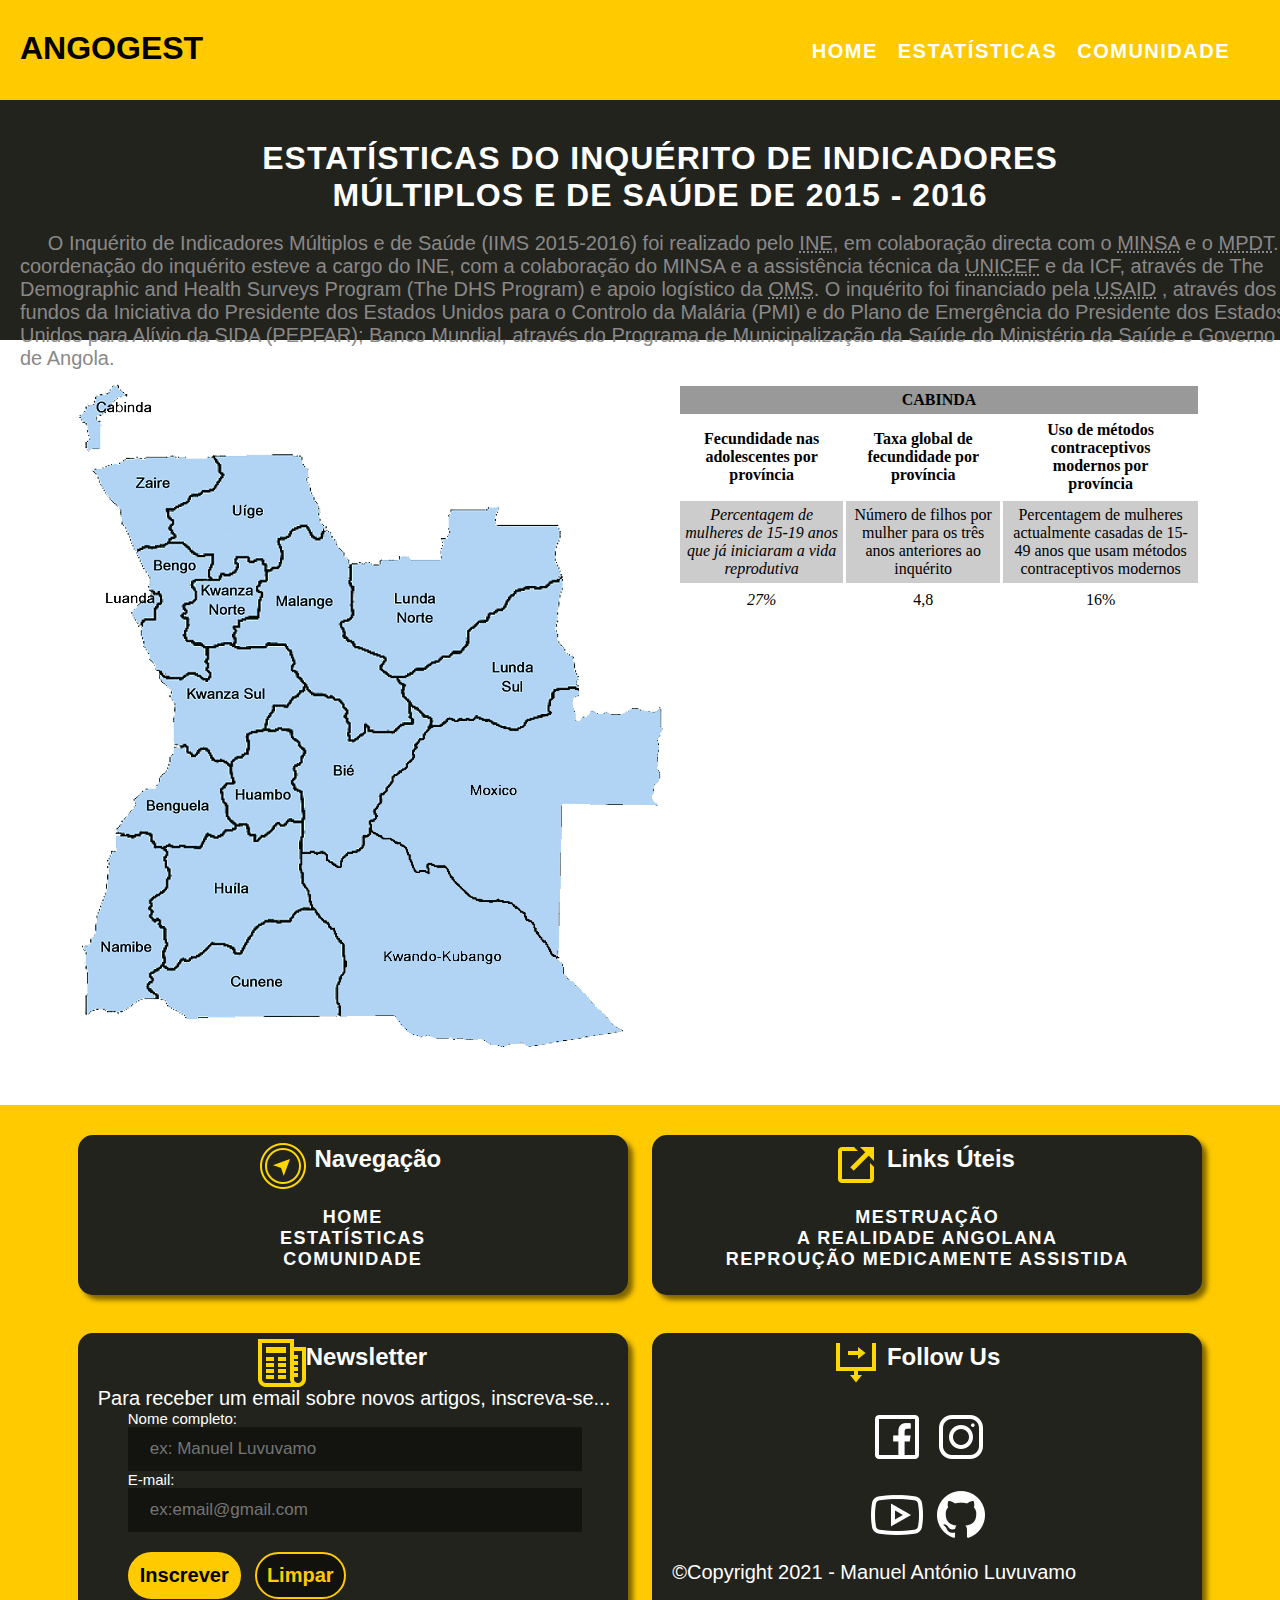
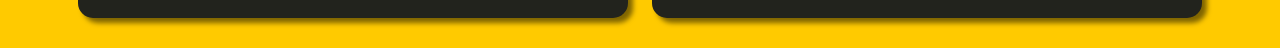
<file: estatisticas.html>
<!DOCTYPE html>
<html lang="pt-BR">
<head>
	<meta charset="utf-8">
	<title>Estatísticas</title>
	<meta  name="viewport" content="width=device-width, initial-scale=1, shrink-to-fit=no">
	 <meta http-equiv="X-UA-Compatible" content="IE=edge">
	 <link rel="stylesheet" type="text/css" href="css/estatisticas.css" >
	 <link rel="icon" href="img/bandeira.jpg">


</head>
<body>

	
	<!--Barra de navegação-->
	<header >

		<h1>ANGOGEST</h1>
		<nav  class="menu-opcoes">
		
			
		<ul>
			
			<li><a href="index.html">HOME</a></li>
			<li><a href="estatisticas.html">ESTATÍSTICAS</a></li>
			<li><a href="comunidade.html">COMUNIDADE</a></li>
		</ul>	
						
	</nav>
	</header>
	
	<!--início introdução-->
		<!-- secção de conteúdo-->
	<section class="row">
		<article>
			<h1 >Estatísticas do Inquérito de Indicadores<br>Múltiplos e de Saúde de 2015 - 2016</h1><br>
			<p>
				&nbsp;&nbsp;&nbsp;&nbsp;&nbsp;O Inquérito de Indicadores Múltiplos e de Saúde (IIMS 2015-2016) foi realizado pelo  <abbr title="Instituto Nacional de Estatística">INE</abbr>, em colaboração directa com o  <abbr title="Ministério da Saúde">MINSA</abbr> e o  <abbr title="Ministério do Planeamento e do Desenvolvimento Territorial">MPDT</abbr>. A coordenação do inquérito esteve a cargo do INE, com a colaboração do MINSA e a assistência técnica da <abbr title="Fundo das Nações Unidas para a Infância">UNICEF</abbr>  e da ICF, através de The Demographic and Health Surveys Program (The DHS Program) e apoio logístico da  <abbr title="Organização Mundial da Saúde">OMS</abbr>. O inquérito foi financiado pela <abbr title="Agência dos Estados Unidos para o Desenvolvimento Internacional"> USAID</abbr> , através dos fundos da Iniciativa do Presidente dos Estados Unidos para o Controlo da Malária (PMI) e do Plano de Emergência do Presidente dos Estados Unidos para Alívio da SIDA (PEPFAR); Banco Mundial, através do Programa de Municipalização da Saúde do Ministério da Saúde e Governo de Angola.
			</p>
		</article>
	</section>

						
						
	<!--fim introdução-->
	<!--secção de conteúdo-->
	<div class="container">
		<div class="linha">
			<div class="coluna">
				<!--imagem-->
				<img src="img/mapa.png" usemap="#meumapa" >
	
				<map name="meumapa">
							
					<!--provincia 1-->
					<area shape="poly" coords="45,9,54,20,43,25,40,31,32,39,27,41,26,44,29,46,28,73,19,73,17,76,15,72,14,68,18,63,15,48,11,47,10,40,16,30,21,29,24,22,27,18,36,18,44,8" href="dados_estatisticos.html#cabinda" target="janela">
	
					<!--provincia 2-->
					<area shape="poly" coords="21,95,31,93,41,88,48,87,55,82,62,83,66,80,,68,81,69,82,73,82,75,81,142,81,148,89,149,97,151,99,142,114,132,116,127,120,121,119,115,127,103,133,96,135,97,142,102,145,98,153,103,161,99,163,96,167,87,170,84,172,79,172,78,170,74,171,65,176,50,147,49,135,35,120,20,95" href="dados_estatisticos.html#zaire" target="janela">
	
	
					<!--provincia 3-->
					<area shape="poly" coords="142,81,148,89,149,97,151,99,142,114,132,116,127,120,121,119,115,127,103,133,96,135,97,142,102,145,98,153,103,161,99,163,96,167,112,167,126,180,133,180,134,178,142,179,143,189,139,194,138,201,142,204,148,204,150,198,153,198,154,200,159,200,166,190,164,188,165,183,177,182,178,187,182,185,185,183,191,184,196,195,201,192,207,193,210,175,207,164,216,163,222,154,235,150,247,164,255,153,248,140,251,128,236,105,238,94,232,89,231,81,221,79,142,81" href="dados_estatisticos.html#uige" target="janela">
	
					<!--provincia 4-->
					<area shape="poly" coords="98,167,112,167,126,180,133,180,134,178,142,179,143,189,139,194,138,201,142,204,123,204,120,207,121,206,124,215,124,224,119,227,114,229,113,223,115,236,112,239,111,242,116,243,115,254,113,259,116,266,121,266,124,270,130,270,135,274,137,283,135,287,138,289,135,295,139,298,135,304,125,298,117,298,110,304,94,302,85,295,72,270,69,251,73,245,84,245,84,235,89,228,90,220,87,218,78,214,78,202,66,177,75,172,98,167" href="dados_estatisticos.html#bengo" target="janela">
	
					<!--provincia 5-->
				
					<area shape="poly" coords="78,214,83,216,83,218,88,217,90,220,90,227,84,233,83,244,73,244,70,251,60,238,71,225,77,224,78,214" href="dados_estatisticos.html#luanda" target="janela">
	
	
					<!--provincia 6-->
					<area shape="poly" coords="142,204,123,204,120,207,121,206,124,215,124,224,119,227,114,229,113,223,115,236,112,239,111,242,116,243,115,254,113,259,116,266,121,266,124,270,130,270,135,274,143,272,153,267,159,266,161,270,165,263,162,260,165,253,167,251,168,245,177,242,187,242,188,224,191,221,190,217,185,216,185,211,190,205,196,205,194,188,191,188,191,184,186,184,179,187,177,181,166,181,164,187,166,188,158,200,153,200,153,197,149,198,148,204,142,204" href="dados_estatisticos.html#cuanza_norte" target="janela">
	
					<!--provincia 7-->
					<area shape="poly" coords="195,195,207,192,210,176,208,164,218,161,221,154,236,151,247,164,254,154,279,189,279,207,283,212,282,238,270,247,273,263,314,283,309,294,318,301,327,302,333,310,333,323,339,329,341,348,332,348,322,357,293,356,295,350,294,358,279,365,278,348,274,342,275,335,268,324,240,319,221,294,223,288,214,271,163,270,164,265,161,260,164,256,162,251,168,250,168,245,186,242,190,218,186,214,187,205,195,204,195,195" href="dados_estatisticos.html#malanje" target="janela">
	
					<!--provincia 8-->
					<area shape="poly" coords="280,189,278,212,281,217,282,244,277,250,269,254,273,267,283,276,304,291,320,302,335,299,345,293,353,294,389,276,397,267,397,256,410,245,415,245,418,238,426,234,436,230,436,224,447,213,426,211,475,211,481,205,490,201,483,183,488,164,489,155,487,150,424,147,429,131,418,130,415,133,380,133,376,141,376,153,379,158,374,162,370,162,368,182,340,184,340,180,329,180,327,183,309,183,307,189,296,185,280,189" href="dados_estatisticos.html#lunda_norte" target="janela">
	
					<!--provincia 9-->
					<area shape="poly" coords="327,301,336,300,382,275,388,274,397,267,396,256,409,246,417,242,418,238,433,232,450,213,473,211,495,201,492,213,484,265,501,283,507,302,506,311,482,315,478,337,454,345,442,354,404,340,399,344,383,345,378,342,369,351,359,350,359,343,337,328,331,316,333,312,327,301" href="dados_estatisticos.html#lunda_sul" target="janela">
	
					<!--provincia 10-->
					<area shape="poly" coords="89,297,108,303,117,297,123,297,135,305,139,297,134,292,136,272,161,267,164,271,194,271,198,268,214,269,224,288,222,296,235,311,215,330,202,330,193,355,176,358,176,378,160,389,142,385,135,374,129,374,120,380,116,377,114,369,101,368,102,329,88,305,89,297" href="dados_estatisticos.html#cuanza_sul" target="janela">
	
					<!--provincia 11-->
					<area shape="poly" coords="236,311,241,319,260,321,270,324,277,334,275,343,279,350,279,365,295,356,295,349,299,352,299,357,320,357,331,348,341,346,339,328,361,343,360,351,342,378,343,381,323,399,310,420,310,425,302,435,306,440,298,446,299,457,292,461,292,470,275,477,276,477,270,491,269,490,256,484,256,478,230,477,230,416,223,412,221,406,226,399,223,390,231,388,234,377,222,356,207,353,203,355,194,353,203,331,216,330,236,311" href="dados_estatisticos.html#bie" target="janela">
	
					<!--provincia 12-->
					<area shape="poly" coords="360,348,377,344,405,340,445,355,456,344,478,337,483,314,508,314,507,320,501,325,504,336,504,345,521,336,550,338,565,332,584,336,590,333,591,354,587,366,587,394,590,397,588,404,582,408,581,423,586,428,489,428,486,581,461,548,455,545,441,527,406,525,380,502,376,490,356,489,356,497,344,497,334,471,300,457,299,446,305,439,304,434,310,426,310,420,335,391,344,381,360,348" href="dados_estatisticos.html#moxico" target="janela">
	
					<!--provincia 13-->
					<area shape="poly" coords="102,369,113,369,116,372,117,376,123,381,128,373,137,374,143,385,152,386,160,391,163,407,156,407,149,416,156,430,156,441,166,450,154,453,144,462,135,458,128,472,92,471,85,471,80,465,80,460,69,456,59,461,43,456,63,428,61,425,75,411,82,411,88,406,87,402,96,393,98,382,101,376,102,369" href="dados_estatisticos.html#benguela" target="janela">
	
					<!--provincia 14-->
					<area shape="poly" coords="193,354,204,355,209,352,221,355,221,363,233,375,229,371,235,376,230,388,223,391,224,397,224,402,221,406,224,414,231,417,231,444,218,444,212,450,205,447,183,466,183,458,177,458,175,448,164,449,156,441,155,431,151,416,156,407,162,406,160,391,165,382,177,377,176,359,193,354" href="dados_estatisticos.html#huambo" target="janela">
	
					<!--provincia 15-->
					<area shape="poly" coords="44,457,62,462,69,456,81,458,83,472,92,472,96,478,93,485,95,492,98,494,98,502,96,505,96,512,78,526,81,530,77,532,82,537,´79,541,84,546,88,544,88,550,93,553,94,571,91,577,92,588,79,599,82,605,76,611,86,620,86,624,69,623,51,635,35,635,33,633,21,634,14,639,13,577,11,573,11,568,19,568,19,563,23,559,22,555,24,554,24,542,36,499,35,484,40,475,44,474,44,457" href="dados_estatisticos.html#namibe" target="janela">
	
					<!--provincia 16-->
					<area shape="poly" coords="92,471,97,469,101,471,129,471,135,458,146,462,154,455,163,454,169,449,177,449,177,459,183,459,184,466,207,448,214,449,219,444,223,447,231,447,232,508,238,516,243,534,229,533,218,545,195,545,184,550,170,577,163,578,163,573,153,569,140,568,126,581,120,581,116,585,111,584,103,594,96,594,92,589,94,576,96,569,93,554,89,551,88,545,83,546,78,541,81,536,78,533,80,530,78,524,96,512,96,504,98,504,98,494,95,491,95,486,93,482,96,478,92,471" href="dados_estatisticos.html#huila" target="janela">
	
					<!--provincia 17-->
					<area shape="poly" coords="93,591,103,594,111,584,118,585,140,568,154,569,163,574,163,579,170,578,184,552,196,544,219,545,229,533,242,533,272,568,274,597,269,602,267,609,266,627,268,631,269,640,126,641,126,644,114,644,114,641,96,630,94,625,87,623,86,620,76,612,81,605,79,598,93,591" href="dados_estatisticos.html#cunene" target="janela">
	
					<!--provincia 18-->
					<area shape="poly" coords="231,477,256,479,256,484,255,485,269,491,271,484,276,476,293,470,291,461,300,456,335,472,344,497,358,497,357,489,374,490,381,503,402,524,441,528,454,538,454,544,463,546,465,557,490,587,493,599,550,653,457,671,451,667,436,668,433,671,418,670,411,663,394,661,337,657,322,641,268,640,267,602,274,595,273,570,242,533,237,514,229,506,231,477" href="dados_estatisticos.html#cuando_cubango" target="janela">
	
	
				</map>
			</div>
	
			<div class="coluna">
				<!--iframe-->
				<iframe width="100%" height="480px" name="janela" id="frame-dados" src="dados_estatisticos.html" scrolling=""></iframe>
			</div>		
						
		</div>
	</div>

	<!--fim secção de conteúdo-->
		<!--início rodapé-->
		<footer  >
			<div class="container">
					<!-- Primeira linha -->
			<div class="linha " >
				<!-- Primeira coluna -->
				<div class="coluna um">
					<img src="img/navigation.png">
					<h2 class="amarelo">&nbsp;Navegação</h2>
					<br><br><br><br>
					<ul >
						<li><a href="index.html">HOME</a></li>
						<li><a href="estatisticas.html">ESTATÍSTICAS</a></li>
						<li><a href="comunidade.html">COMUNIDADE</a></li>
		
					</ul>
				
				</div>
				<!-- segunda coluna -->
				<div class="coluna um">
					<img src="img/link.png">
					<h2>&nbsp;Links <span class="amarelo">Úteis</span></h2>
					<br><br><br><br>
					<ul >
						<li><a target="blank" href="https://pt.wikipedia.org/wiki/Per%C3%ADodo_menstrual">MESTRUAÇÃO</a></li>
						<li><a href="realidade_angolana.html">A REALIDADE ANGOLANA</a></li>
						<li><a target="bla" href="https://pt.wikipedia.org/wiki/Reprodu%C3%A7%C3%A3o_medicamente_assistida">REPROUÇÃO MEDICAMENTE ASSISTIDA</a></li>
		
						</ul>
				</div>
				
			</div>
			<br>
		
			<!-- segunda linha -->
			<div class="linha">
				<!-- Primeira coluna -->
				<div class="coluna">
					<img src="img/news.png">
					<h2 class="amarelo">Newsletter</h2>
					<br><br><br>
					<p >Para receber um email sobre novos artigos, inscreva-se...</p>
					
					<form action="" onsubmit="alert('Inscrição feita com sucesso!')">
							
						<label>
							Nome completo:<br>
							<input type="text" name="nome" required="" placeholder="ex: Manuel Luvuvamo"title="Digite um nome válido"  minlength="8" maxlength="30">
						</label>
						<br>
						<label>
							E-mail: <br>
							<input type="email" name="email" required title="Por favor digite um email válido" placeholder="ex:email@gmail.com">
						</label><br>
		
							<input type="submit" name="inscrever" value="Inscrever">
							<input type="reset" name="limpar" value="Limpar">
								
					</form>
				</div>
				<!-- segunda coluna -->
				<div class="coluna follow">
					<img src="img/follow.png">
					<h2>&nbsp;Follow <span class="amarelo">Us</span></h2>
					<br><br><br><br>
				
					<a target="blank" href="https://free.facebook.com/manuel.dapausapausa?ref_component=mfreebasic_home_header&ref_page=%2Fwap%2Fhome.php&refid=8">Facebook</a>
					<a target="blank" href="https://www.instagram.com/manuel_luvuvamo/">Istagram</a>
					<br><br>	
					<a target="blank" href="https://www.youtube.com/channel/UCxHnFBTSuazAWFFCnZ0DZVQ">Youtube</a>
					<a target="blank" href="https://github.com/manuelluvuvamo?tab=repositories">Github</a>
					<br><br>
					<p>&copy;Copyright 2021 - Manuel António Luvuvamo</p>
					
				</div>
			</div>
			</div>		
		</footer>
</body>
</html>
</file>
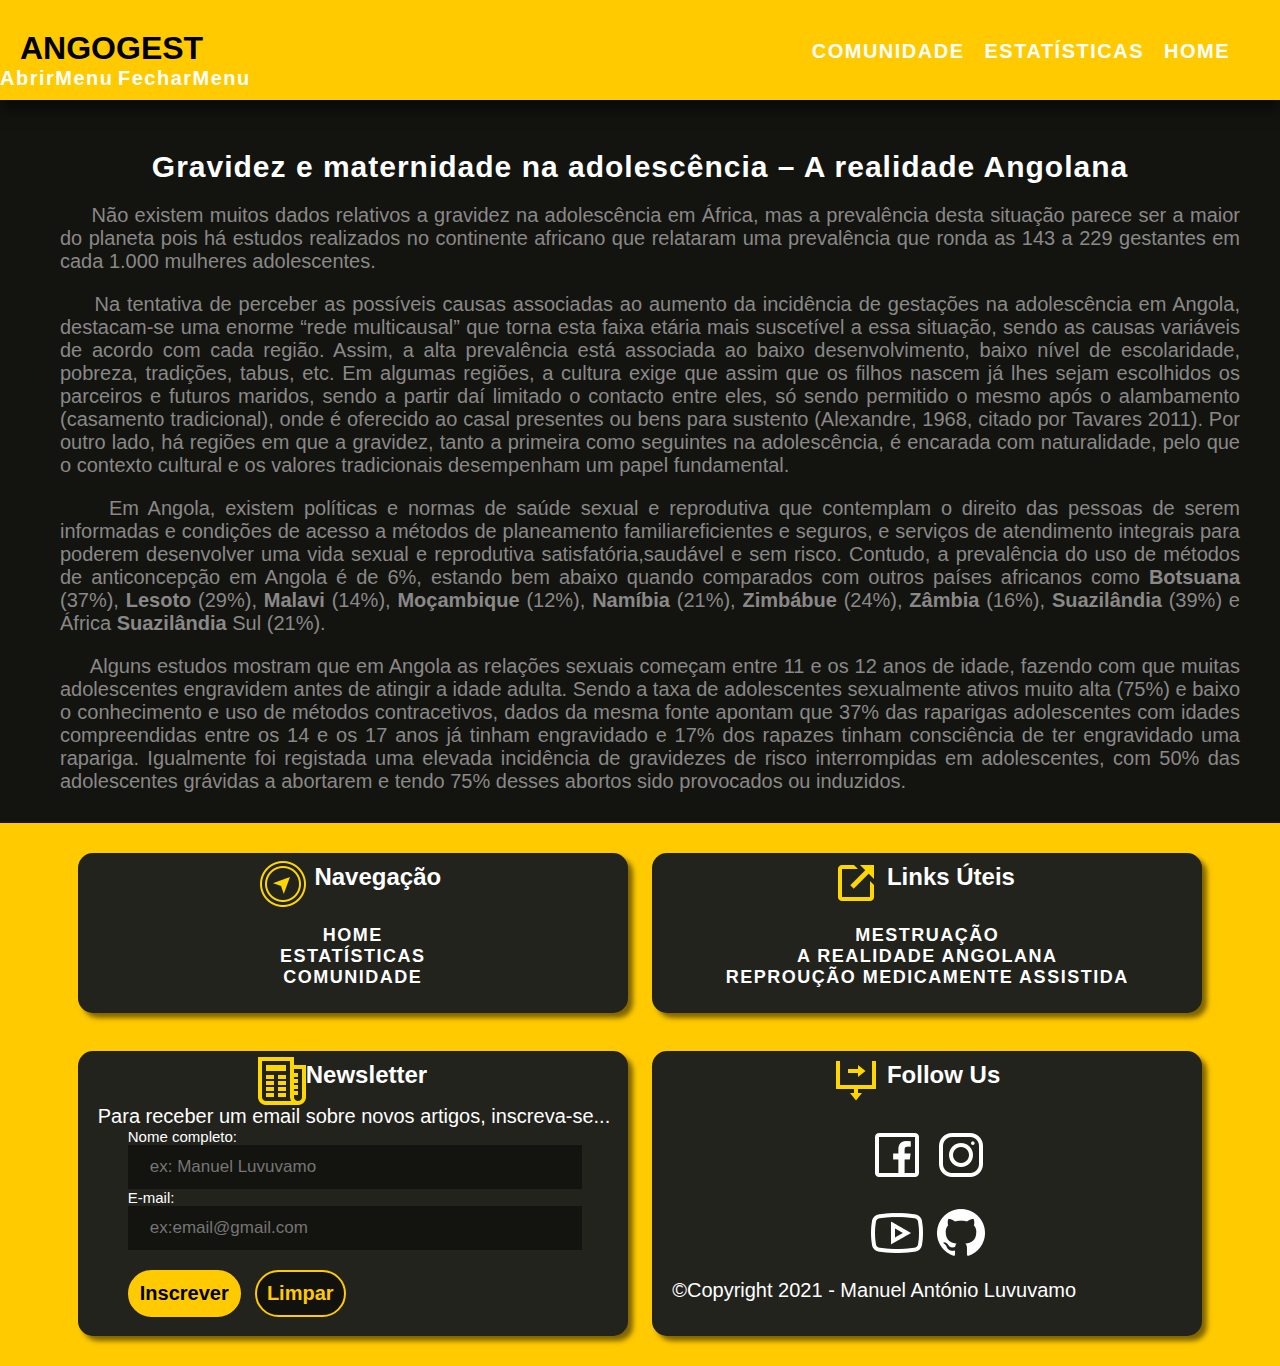
<file: realidade_angolana.html>
<!DOCTYPE html>
<html lang="pt-PT">
<head>
	<meta charset="utf-8">
	<title>A realidade angolana</title>
	<meta  name="viewport" content="width=device-width, initial-scale=1, shrink-to-fit=no">
	
	 <!-- ##### SEO ##### -->
    <meta name="description"
        content="angogest é um site com artigos diversos e informações sobre gravidez precoce em Angola e no mundo inteiro.">
    <meta property="og:description"
        content="angogest, um site com artigos diversos e informações sobre gravidez precoce em Angola e no mundo inteiro.">
    <meta name="keywords"
        content="Angogest, gravidez precoce, Staturp Africa, AngoGest, ANGOGEST, Angogest, gravidez.">
    <meta name="googlebot" content="index, follow">
    <meta name="robots" content="index, all">
    <meta name="msnbot" content="index, follow">
    <meta name="language" content="Portuguese">
    <meta name="classification"
        content=" angogest, blog de artigos diversos, educação da população angolana por meio da leitura de artigos variados e interessantes.">
    <meta name="allow-search" content="yes">
    <meta name="geo.placename" content=" Luanda, Angola">
    <meta name="author" content="angogest">
    <meta property="og:locale" content="pt_PT">
    <meta property="og:type" content="website">
    <meta property="og:title" content="angogest">
    <meta property="og:description" content="angogest é um site com artigos diversos e informações sobre gravidez precoce em Angola e no mundo inteiro.">
    <meta property="og:url" content="https://manuelluvuvamo.github.io/angogest/">
    <meta property="og:image" content="consulting/images/seo.jpg" style="backface-visibility: hidden;">

    <!--  Essential META Tags -->
    <meta name="twitter:card" content="summary_large_image">

    <!--  Non-Essential, But Recommended -->
    <meta property="og:site_name" content="angogest, github">
    <meta name="twitter:image:alt" content="angogest">

    <!--  Non-Essential, But Required for Analytics -->
    <meta property="fb:app_id" content="your_app_id" />
    <meta name="twitter:site" content="@website-username">
    <!-- ##### SEO fim ##### -->
	 <meta http-equiv="X-UA-Compatible" content="IE=edge">
	 <link rel="stylesheet" type="text/css" href="css/realidade_angolana.css">
	 <link rel="icon" href="img/bandeira.jpg">

</head>
<body >

	

	

	<!--Barra de navegação-->
	<header>
		<h1>ANGOGEST</h1>
		<a href="#" id="AbrirMenu" onclick="VerMenu()">AbrirMenu</a>
		<a href="#" id="FecharMenu" onclick="FecharMenu()">FecharMenu</a>

		<nav  class="menu-opcoes" id="list">
			<ul>
				<li><a href="comunidade.html">COMUNIDADE</a></li>
				<li><a href="estatisticas.html">ESTATÍSTICAS</a></li>
				<li><a href="index.html">HOME</a></li>
			</ul>					
		</nav>

		
	</header>
	<!--secção de conteúdo-->
	<div class="container">
		<section class="row">
			<h1>Gravidez e maternidade na adolescência – A realidade Angolana</h1>
			<article >
				
				
					<p >
						&nbsp;&nbsp;&nbsp;&nbsp;&nbsp;Não existem muitos dados relativos a gravidez na adolescência em África, mas a prevalência desta situação parece ser a maior do planeta pois
						há estudos realizados no continente africano que relataram uma prevalência
						que ronda as 143 a 229 gestantes em cada 1.000 mulheres adolescentes.
					</p>
	
					<p >
						&nbsp;&nbsp;&nbsp;&nbsp;&nbsp;Na tentativa de perceber as possíveis causas associadas ao aumento da
						incidência de gestações na adolescência em Angola, destacam-se uma
						enorme “rede multicausal” que torna esta faixa etária mais suscetível a essa
						situação, sendo as causas variáveis de acordo com cada região.
						Assim, a alta prevalência está associada ao baixo
						desenvolvimento, baixo nível de escolaridade, pobreza, tradições, tabus, etc.
						Em algumas regiões, a cultura exige que assim que os filhos nascem já lhes
						sejam escolhidos os parceiros e futuros maridos, sendo a partir daí limitado o
						contacto entre eles, só sendo permitido o mesmo após o alambamento
						(casamento tradicional), onde é oferecido ao casal presentes ou bens para
						sustento (Alexandre, 1968, citado por Tavares 2011). Por outro lado, há
						regiões em que a gravidez, tanto a primeira como seguintes na adolescência,
						é encarada com naturalidade, pelo que o contexto cultural e os valores
						tradicionais desempenham um papel fundamental.
					</p>
	
					<p >
						&nbsp;&nbsp;&nbsp;&nbsp;&nbsp;Em Angola, existem políticas e normas de saúde sexual e
					 reprodutiva que contemplam o direito das pessoas de
						serem informadas e condições de acesso a métodos de planeamento familiareficientes e seguros, e serviços de atendimento integrais para poderem desenvolver uma vida sexual e reprodutiva satisfatória,saudável e sem risco.
						Contudo, a prevalência do uso de métodos de anticoncepção em Angola é de
						6%, estando bem abaixo quando comparados com outros países africanos
						como <strong>Botsuana</strong> (37%), <strong>Lesoto</strong> (29%), <strong>Malavi</strong> (14%), <strong>Moçambique</strong> (12%),
						<strong>Namíbia</strong> (21%), <strong>Zimbábue</strong> (24%), <strong>Zâmbia</strong> (16%), <strong>Suazilândia</strong> (39%) e
						África <strong>Suazilândia</strong> Sul (21%).
					</p>
	
	
						<p >
							&nbsp;&nbsp;&nbsp;&nbsp;&nbsp;Alguns estudos mostram que em Angola as relações sexuais começam
							entre 11 e os 12 anos de idade, fazendo com que muitas adolescentes
							engravidem antes de atingir a idade adulta. Sendo a taxa de adolescentes
							sexualmente ativos muito alta (75%) e baixo o conhecimento e uso de
							métodos contracetivos, dados da mesma fonte apontam que 37% das
							raparigas adolescentes com idades compreendidas entre os 14 e os 17 anos já
							tinham engravidado e 17% dos rapazes tinham consciência de ter
							engravidado uma rapariga. Igualmente foi registada uma elevada incidência
							de gravidezes de risco interrompidas em adolescentes, com 50% das
							adolescentes grávidas a abortarem e tendo 75% desses abortos sido
							provocados ou induzidos.
						</p>
				
	
			</article>
	
		</section>
	</div>

<!--fim secção de conteúdos-->

	<!--início rodapé-->
<footer  >
	<div class="container">
			<!-- Primeira linha -->
	<div class="linha " >
		<!-- Primeira coluna -->
		<div class="coluna um">
			<img src="img/navigation.png">
			<h2 class="amarelo">&nbsp;Navegação</h2>
			<br><br><br><br>
			<ul >
				<li><a href="index.html">HOME</a></li>
				<li><a href="estatisticas.html">ESTATÍSTICAS</a></li>
				<li><a href="comunidade.html">COMUNIDADE</a></li>

			</ul>
		
		</div>
		<!-- segunda coluna -->
		<div class="coluna um">
			<img src="img/link.png">
			<h2>&nbsp;Links <span class="amarelo">Úteis</span></h2>
			<br><br><br><br>
			<ul >
				<li><a target="blank" href="https://pt.wikipedia.org/wiki/Per%C3%ADodo_menstrual">MESTRUAÇÃO</a></li>
				<li><a href="realidade_angolana.html">A REALIDADE ANGOLANA</a></li>
				<li><a target="bla" href="https://pt.wikipedia.org/wiki/Reprodu%C3%A7%C3%A3o_medicamente_assistida">REPROUÇÃO MEDICAMENTE ASSISTIDA</a></li>

				</ul>
		</div>
		
	</div>
	<br>

	<!-- segunda linha -->
	<div class="linha">
		<!-- Primeira coluna -->
		<div class="coluna">
			<img src="img/news.png">
			<h2 class="amarelo">Newsletter</h2>
			<br><br><br>
			<p >Para receber um email sobre novos artigos, inscreva-se...</p>
			
			<form action="" onsubmit="alert('Inscrição feita com sucesso!')">
					
				<label>
					Nome completo:<br>
					<input type="text" name="nome" required="" placeholder="ex: Manuel Luvuvamo"title="Digite um nome válido"  minlength="8" maxlength="30">
				</label>
				<br>
				<label>
					E-mail: <br>
					<input type="email" name="email" required title="Por favor digite um email válido" placeholder="ex:email@gmail.com">
				</label><br>

					<input type="submit" name="inscrever" value="Inscrever">
					<input type="reset" name="limpar" value="Limpar">
						
			</form>
		</div>
		<!-- segunda coluna -->
		<div class="coluna follow">
			<img src="img/follow.png">
			<h2>&nbsp;Follow <span class="amarelo">Us</span></h2>
			<br><br><br><br>
		
			<a target="blank" href="https://free.facebook.com/manuel.dapausapausa?ref_component=mfreebasic_home_header&ref_page=%2Fwap%2Fhome.php&refid=8">Facebook</a>
			<a target="blank" href="https://www.instagram.com/manuel_luvuvamo/">Istagram</a>
			<br><br>	
			<a target="blank" href="https://www.youtube.com/channel/UCxHnFBTSuazAWFFCnZ0DZVQ">Youtube</a>
			<a target="blank" href="https://github.com/manuelluvuvamo?tab=repositories">Github</a>
			<br><br>
			<p>&copy;Copyright 2021 - Manuel António Luvuvamo</p>
			
		</div>
	</div>
	</div>		
</footer>

<script>
	function VerMenu(){
		
		document.getElementById('list').style="display:block;"
		
	}
	function FecharMenu(){
		
		document.getElementById('list').style="display:none;"
		
	}
</script>
	
</body>
</html>
</file>
<file: css/estilo.css>
@charset "UTF-8";
@font-face{
	font-family:'FonteLogo' ;
	src:url("../font/bubblegum-sans-regular.otf");
}
*{
	margin: 0;
	padding: 0;
}

/*Navbar*/
header{
	background-color:   #ffca00;
	position: absolute;
	box-shadow: 0px 10px 15px rgba(0,0,0,0.5);

	top: 0;
	height: 100px;
	width: 100%;

}

header>h1{
	padding-top: 30px;
	padding-left: 20px;
	
}
.menu-opcoes{
	
	margin-right: 40px;
	position: absolute;
	top: 0;
	right: 0;
	
}

.menu-opcoes ul li{
	display: inline;
	
	float: left;
	height: 60px;
	text-align: center;
	padding:0 10px;
	padding-top: 40px;

}

.menu-opcoes ul li:hover{
	background-color: #2e2f2a;
	color: #ffca00;
}
.menu-opcoes ul li:hover a{
	
	color: #ffca00;
}

a{
	text-decoration:none;
	font-weight: bold;
	letter-spacing: 1.5px;
	font-size: 20px;
}
a:link{
	color: #fff;
}
a:visited{
	color: #2e2f2a;
}
a:hover{
	color: #ffca00;
}

/*FIM NAVBAR*/

/*BODY*/

body{

	background-color: #13140f;
	font-family: Arial,sans-serif;	

}
p{
	font-size: 20px;
	color:#fff;
	/*text-indent: 50px;*/
	text-align:center;
}
button,input[type=submit],input[type=reset]{
	cursor: pointer;
}




/*FIM BODY*/

/*BANNER*/
div.banner{
	margin-top: 100px;
	padding: 50px  300px 80px 300px;



	background-image: url(../img/comunidade.jpg);
	background-repeat: no-repeat;
	background-size: 100%;
	text-align: center;

}
.amarelo{
	color: #ffca00;
}
div.banner>h1{
	font-family: 'Gill Sans', sans-serif;
	color: white;
}
div.banner p{
	color: #8a8888;
	text-align: center;
}
div.banner a>button{
	margin-top: 20px;
	padding: 13px;
	background-color: #ffca00;
	text-align: center;
	border-radius: 25px;
	border: 2px solid #ffca00;
	font-size: 20px;
	font-weight: bold;

}

div.banner button:hover{

	background-color: rgba(0,0,0,0.5);
	text-align: center;
	border: 2px solid #ffca00; 
	transition:background-color 1s;
	color:#ffca00;
}
div.banner button:hover a{
	color: #ffca00;
}

/*FIM BANNER*/

/*CONTEÚDO PRINCIPAL*/
.container{
	margin: 0 auto;
	width: 1200px;

}
section.container{
	padding-top: 20px;
	margin-bottom: 50px;


}


section.container figure{

	margin:0 15px;
	float: right;

	position: relative;
	width: 500px;
	cursor: pointer;

		

}

section.container figure:hover figcaption{

	opacity: 1;
		

}
section.container figure img{
	width: 100%;
	height: 100%;
	border-radius: 15px;
}
section.container figure  figcaption{

	border-radius: 15px;
	opacity:0;
	position: absolute;
	top: 0px;

	background-color: rgba(0,0,0,0.4);
	color:#ffca00;
	font-size: 30px;
	font-weight: bold;
	width: 100%;
	height: 100%;
	padding: 10px;
	box-sizing: border-box;
	transition: opacity 1s;
	
}
section.container> h1{

	font-family: 'Gill Sans', sans-serif;
	color: white;
	font-size: 30px;
	font-weight: bold;
	margin-bottom: 10px;
	letter-spacing: 1px;


}
section.container div#conteudo p{
	text-align: justify;
	text-indent: 20px;
	color: #8a8888;


}
section.container div#conteudo a{
	
	color: #fff;
}
section.container div#conteudo a:hover{
	
	color: #ffca00;
}


section.container div#conteudo button{
	margin-top: 5px;
	margin-bottom: 20px; 
	padding: 13px ;
	background-color: #ffca00;
	text-align: center;
	border-radius: 25px;
	border: none;
	font-size: 20px;
	font-weight: bold;
	letter-spacing: 1.5px;
}
section.container div#conteudo button:hover{
	background-color: rgba(0,0,0,0.5);
	text-align: center;
	border: 2px solid #ffca00; 
	transition:background-color 1s;
	color: #ffca00;
}



/*FIM CONTEUDO*/

/*AUXILIAR*/
section.row{
	text-align: center;
	margin-bottom: 10px;
}
section.row h1{
	font-family: 'Gill Sans', sans-serif;
	color: white;
	font-size: 30px;
	font-weight: bold;
	margin-bottom: 5px;
	letter-spacing: 1px;

}
section.row ul li{
	list-style: none;
	color: #8a8888;
	font-size: 20px;
	padding-left: 20px;
	

}
section.row p{
	color: #8a8888;
	padding-left: 20px;
	text-align: left;
}

section.row a{
	color: #8a8888;
	font-size: 20px;
	text-decoration: underline;
	font-weight: normal;
}

h2{
	font-family: 'Gill Sans', sans-serif;
	color: white;
	text-align: center;
	font-weight: bold;
	margin-top: 10px;
	letter-spacing: 1px;

}
section.row article{
	text-align: left;
	vertical-align: top;
	display: inline-block;
	width: 370px;
	height: 280px;
	margin: 10px;
	background-color: #22231d;
	color:  #8a8888;
	box-shadow: 5px 20px 15px rgba(0,0,0,0.5);
	border-radius: 15px;

}
section.row article img{
	display: inline;
	margin-top: 5px;
	margin-left: 160px;

}
section.row article img.diag{
	margin-top: 6px;
	margin-left: 140px;

}
section.row article img.cont{
	margin-top: 5px;
	margin-left: 0px;

}

/*FIM AUXILIAR*/

footer{
	background-color: #ffca00;
	padding-top: 20px;
	margin-top: 30px;
	
}

footer div.linha{
	padding-bottom: 20px;
	text-align: center;
}
footer div.coluna{
	text-align: center;
	vertical-align: top;
	display: inline-block;
	width: 550px;
	height: 285px;
	margin: 10px;
	background-color: #22231d;
	box-shadow: 5px 5px 5px rgba(0,0,0,0.5);
	border-radius: 15px;

}
footer div.coluna.um{

	height: 160px;
	margin-bottom: -10px;
	
}
footer div.coluna h2{

		padding-top: 10px;
		float: left;
		text-align: center;
		color: #fff;
	
}
footer div.coluna img{
		padding-top: 6px;
		padding-left: 180px;
		display: inline-block;
		float: left;
	
}


footer div.coluna ul li{
	list-style: none;
	
}
footer div.coluna a{
	font-size: 18px;
}
footer div.coluna a:visited{
	color: #8a8888;
	
	text-decoration: underline;
	font-weight: normal;
}
footer div.coluna a:hover{
	color: #ffca00;
}
footer div.coluna p{
	color: #fff;
	text-align: left;
	text-indent: 20px;

}
footer div.coluna form{
	font-size: 15px;
	text-align: left;
	padding-left: 50px;
	color: #fff;
}
footer div.coluna input[type="text"],input[type="email"]{
	width: 450px;
	height: 40px;
	background-color: #13140f;
	border: 2px solid #13140f;
	font-size: 17px;
	color:#fff;
	text-indent: 20px;
	
}

footer div.coluna input[type="text"]:hover,input[type="email"]:hover{
	
	border: 2px solid #ffca00;
}


footer div.coluna input[type="submit"]{
	margin-top: 20px;
	padding: 10px;
	background-color: #ffca00;
	text-align: center;
	border-radius: 25px;
	border: 2px solid #ffca00;
	font-size: 20px;
	font-weight: bold;
}
footer div.coluna input[type="submit"]:hover{
	background-color: rgba(0,0,0,0.5);
	text-align: center;
	border: 2px solid #ffca00; 
	transition:background-color 1s;
	color:#ffca00;
}
footer div.coluna input[type="reset"]{
	margin-top: 20px;
	margin-left: 10px;
	padding: 10px;
	background-color: rgba(0,0,0,0.5);
	text-align: center;
	border-radius: 25px;
	border: 2px solid #ffca00;
	font-size: 20px;
	font-weight: bold;
	color: #ffca00;
}

footer div.coluna input[type="reset"]:hover{
	background-color: #ffca00;
	text-align: center;
	border: 2px solid #ffca00; 
	transition:background-color 1s;
	color: black;
	
}

footer div.coluna.follow a{
	display: inline-block;
	text-indent: -9999px;
	width: 60px;
	height: 60px;	
}
footer div.coluna.follow a[href*="facebook.com"]{
	background-image: url("../img/facebook.png") ;
	background-repeat: no-repeat;


}
footer div.coluna.follow a[href*="instagram.com"]{
	background-image: url("../img/instagram.png");
	background-repeat: no-repeat;
}
footer div.coluna.follow a[href*="youtube.com"]{
	background-image: url("../img/youtube.png");
	background-repeat: no-repeat;
}

footer div.coluna.follow a[href*="github.com"]{
	background-image: url("../img/github.png");
	background-repeat: no-repeat;
}
</file>
<file: css/comunidade.css>
@charset "UTF-8";
@font-face{
	font-family:'FonteLogo' ;
	src:url("../font/bubblegum-sans-regular.otf");
}
*{
	margin: 0;
	padding: 0;
}

/*Navbar*/
header{
	background-color:   #ffca00;
	position: absolute;
	/* box-shadow: 0px 10px 15px rgba(0,0,0,0.5); */
	/* box-shadow: 0px 5px 5px rgba(0,0,0,0.5); */

	top: 0;
	height: 100px;
	width: 100%;

}

header>h1{
	padding-top: 30px;
	padding-left: 20px;
	
}
.menu-opcoes{
	
	margin-right: 40px;
	position: absolute;
	top: 0;
	right: 0;
	
}

.menu-opcoes ul li{
	display: inline;
	
	float: left;
	height: 60px;
	text-align: center;
	padding:0 10px;
	padding-top: 40px;

}

.menu-opcoes ul li:hover{
	background-color: #2e2f2a;
	color: #ffca00;
}
.menu-opcoes ul li:hover a{
	
	color: #ffca00;
}

a{
	text-decoration:none;
	font-weight: bold;
	letter-spacing: 1.5px;
	font-size: 20px;
}
a:link{
	color: #fff;
}
a:visited{
	color: #2e2f2a;
}
a:hover{
	color: #ffca00;
}

/*FIM NAVBAR*/


/*BODY*/
body{

	background-color: #fff;
	font-family: Arial,sans-serif;	

}
p{
	font-size: 20px;
	color:#000;
	/*text-indent: 50px;*/
	text-align:center;
}
 h1{

	font-family: 'Gill Sans', sans-serif;
	color: black;
	font-size: 30px;
	font-weight: bold;
	margin-bottom: 10px;
	letter-spacing: 1px;


}
.amarelo{
	color: #ffca00;
}
.container{
	margin: 0 auto;
	width: 1200px;

}
button,input[type=submit],input[type=reset]{
	cursor: pointer;
}
/*FIM BODY*/

/*CONTEÚDO*/

div.container{
	margin-top: 135px;
}

section.row article{
	text-align: center;
	vertical-align: top;
	display: inline-block;
	width: 100%;
	height: 150px;
	padding-top: 30px;
	margin-top: 100px;
	background-color: #22231d;
	color:  #8a8888;
	margin-bottom: -100px;

}

section.row article p{
	color: #8a8888;
}



 div.container form div.linha{
	padding-bottom: 20px;
	text-align: center;
}
div.container form div.coluna{
	/*text-align: center;*/
	vertical-align: top;
	display: inline-block;
	width: 577px;
	height: 700px;
	margin: 10px;
	background-color: #22231d;
	box-shadow: 5px 5px 5px rgba(0,0,0,0.5);
	border-radius: 15px;
	font-size: 15px;
	text-align: left;
	
	color: #fff;

}
div.container form div.coluna fieldset.maior{
	
	height: 450px;
}
div.container form div.coluna fieldset.menor{
	
	height: 155px;
}




div.container form div.coluna fieldset{
	width: 480px;
	height: 93%;
	margin-left: 10px;
	margin-top: 10px;
	padding-left: 50px;
	padding-top: 10px;
	padding-bottom: 10px;
	border: none;
}
div.container form div.coluna fieldset legend{
	text-transform: uppercase;
	color: #ffca00;
}
div.container form div.coluna p{
	color: #fff;
	text-align: left;
	/*text-indent: 20px;*/
	font-size: 17px;

}
div.container form div.coluna input[type="text"],input[type="email"]{
	width: 450px;
	height: 40px;
	background-color: #13140f;
	border: 2px solid #13140f;
	font-size: 17px;
	color:#fff;
	text-indent: 20px;
	/*margin-bottom: 15px;*/
	
}
div.container form div.coluna input[type="date"]{
	background-color: #13140f;
	color:#fff;
	border: 2px solid #13140f; 	
	height: 40px;
}
div.container form div.coluna textarea{
	width: 450px;
	height: 200px;
	background-color: #13140f;
	border: 2px solid #13140f;
	font-size: 17px;
	color:#fff;
	resize: none;
	text-align: left;
	
	
}

div.container form div.coluna input[type="number"],select{
	height:40px;
	
	background-color: #13140f;
	border: 2px solid #13140f;
	font-size: 17px;
	color:#fff;
	
	
}


div.container form div.coluna input[type="text"]:hover,input[type="email"]:hover{
	
	border: 2px solid #ffca00;
}

div.container form div.coluna input[type="submit"]{
	margin-top: 20px;
	padding: 10px;
	background-color: #ffca00;
	text-align: center;
	border-radius: 25px;
	border: 2px solid #ffca00;
	font-size: 20px;
	font-weight: bold;
}
 div.container form div.coluna input[type="submit"]:hover{
	background-color: rgba(0,0,0,0.5);
	text-align: center;
	border: 2px solid #ffca00; 
	transition:background-color 1s;
	color:#ffca00;
}
 div.container form div.coluna input[type="reset"]{
	margin-top: 20px;
	margin-left: 10px;
	padding: 10px;
	background-color: rgba(0,0,0,0.5);
	text-align: center;
	border-radius: 25px;
	border: 2px solid #ffca00;
	font-size: 20px;
	font-weight: bold;
	color: #ffca00;
}

div.container form div.coluna input[type="reset"]:hover{
	background-color: #ffca00;
	text-align: center;
	border: 2px solid #ffca00; 
	transition:background-color 1s;
	color: black;
	
}

/*FIM CONTEÚDO*/



/* MULTIMEDIA */
section.linha{
	text-align: center;
	background-color: #13140f;
	padding-top: 70px;
	padding-bottom: 70px;
}

section.linha h1{
	
	color: white;
	margin-bottom: 5px;
	letter-spacing: 1px;

}
h2{
	font-family: 'Gill Sans', sans-serif;
	color: white;
	text-align: center;
	font-weight: bold;
	margin-top: 10px;
	letter-spacing: 1px;

}

section.linha p{
	color: #8a8888;
	padding-left: 20px;
	text-align: left;
}

section.linha a{
	color: #8a8888;
	font-size: 20px;
	text-decoration: underline;
	font-weight: normal;
}
section.linha article{
	text-align: center;
	vertical-align: top;
	display: inline-block;
	width: 370px;
	height: 400px;
	margin: 10px;
	background-color: #22231d;
	color:  #8a8888;
	box-shadow: 5px 20px 15px rgba(0,0,0,0.5);
	border-radius: 15px;

}

section.linha article>video{
	text-align: center;
	width: 90%;
	height: 70%;
}

/* FIM MULTIMEDIA */

/*FOOTER*/
footer{
	background-color: #ffca00;
	/* padding-top: 20px; */
	margin-top: -150px;	
}

footer div.linha{
	padding-bottom: 20px;
	text-align: center;
}
footer div.coluna{
	text-align: center;
	vertical-align: top;
	display: inline-block;
	width: 550px;
	height: 285px;
	margin: 10px;
	background-color: #22231d;
	box-shadow: 5px 5px 5px rgba(0,0,0,0.5);
	border-radius: 15px;

}
footer div.coluna.um{

	height: 160px;
	margin-bottom: -10px;
	
}
footer div.coluna h2{

		padding-top: 10px;
		float: left;
		text-align: center;
		color: #fff;
	
}
footer div.coluna img{
		padding-top: 6px;
		padding-left: 180px;
		display: inline-block;
		float: left;
	
}


footer div.coluna ul li{
	list-style: none;
	
}
footer div.coluna a{
	font-size: 18px;
}
footer div.coluna a:visited{
	color: #8a8888;
	
	text-decoration: underline;
	font-weight: normal;
}
footer div.coluna a:hover{
	color: #ffca00;
}
footer div.coluna p{
	color: #fff;
	text-align: left;
	text-indent: 20px;

}
footer div.coluna form{
	font-size: 15px;
	text-align: left;
	padding-left: 50px;
	color: #fff;
}
footer div.coluna input[type="text"],input[type="email"]{
	width: 450px;
	height: 40px;
	background-color: #13140f;
	border: 2px solid #13140f;
	font-size: 17px;
	color:#fff;
	text-indent: 20px;
	
}

footer div.coluna input[type="text"]:hover,input[type="email"]:hover{
	
	border: 2px solid #ffca00;
}


footer div.coluna input[type="submit"]{
	margin-top: 20px;
	padding: 10px;
	background-color: #ffca00;
	text-align: center;
	border-radius: 25px;
	border: 2px solid #ffca00;
	font-size: 20px;
	font-weight: bold;
}
footer div.coluna input[type="submit"]:hover{
	background-color: rgba(0,0,0,0.5);
	text-align: center;
	border: 2px solid #ffca00; 
	transition:background-color 1s;
	color:#ffca00;
}
footer div.coluna input[type="reset"]{
	margin-top: 20px;
	margin-left: 10px;
	padding: 10px;
	background-color: rgba(0,0,0,0.5);
	text-align: center;
	border-radius: 25px;
	border: 2px solid #ffca00;
	font-size: 20px;
	font-weight: bold;
	color: #ffca00;
}

footer div.coluna input[type="reset"]:hover{
	background-color: #ffca00;
	text-align: center;
	border: 2px solid #ffca00; 
	transition:background-color 1s;
	color: black;
	
}

footer div.coluna.follow a{
	display: inline-block;
	text-indent: -9999px;
	width: 60px;
	height: 60px;	
}
footer div.coluna.follow a[href*="facebook.com"]{
	background-image: url("../img/facebook.png") ;
	background-repeat: no-repeat;


}
footer div.coluna.follow a[href*="instagram.com"]{
	background-image: url("../img/instagram.png");
	background-repeat: no-repeat;
}
footer div.coluna.follow a[href*="youtube.com"]{
	background-image: url("../img/youtube.png");
	background-repeat: no-repeat;
}

footer div.coluna.follow a[href*="github.com"]{
	background-image: url("../img/github.png");
	background-repeat: no-repeat;
}
/*FIM FOOTER*/
</file>
<file: css/estatisticas.css>
@charset "UTF-8";
@font-face{
	font-family:'FonteLogo' ;
	src:url("../font/bubblegum-sans-regular.otf");
}
*{
	margin: 0;
	padding: 0;
}

/*Navbar*/
header{
	background-color:   #ffca00;
	position: absolute;
	/* box-shadow: 0px 10px 15px rgba(0,0,0,0.5); */

	top: 0;
	height: 100px;
	width: 100%;

}

header>h1{
	padding-top: 30px;
	padding-left: 20px;
	
}
.menu-opcoes{
	
	margin-right: 40px;
	position: absolute;
	top: 0;
	right: 0;
	
}

.menu-opcoes ul li{
	display: inline;
	
	float: left;
	height: 60px;
	text-align: center;
	padding:0 10px;
	padding-top: 40px;

}

.menu-opcoes ul li:hover{
	background-color: #2e2f2a;
	color: #ffca00;
}
.menu-opcoes ul li:hover a{
	
	color: #ffca00;
}

a{
	text-decoration:none;
	font-weight: bold;
	letter-spacing: 1.5px;
	font-size: 20px;
}
a:link{
	color: #fff;
}
a:visited{
	color: #2e2f2a;
}
a:hover{
	color: #ffca00;
}

/*FIM NAVBAR*/

/*BODY*/
button,input[type=submit],input[type=reset]{
	cursor: pointer;
}

body{

	background-color: #FFF;

	font-family: Arial,sans-serif;
			

}
p{
	font-size: 20px;
	color:#fff;
	/*text-indent: 50px;*/
	text-align:center;
}
.container{
	margin: 0 auto;
	width: 1200px;

}


/*FIM BODY*/
section.row article{
	text-align: center;
	vertical-align: top;
	display: inline-block;
	width: 100%;
	height: 210px;
	padding-top: 30px;
	padding-left: 20px;
	margin-top: 100px;
	background-color: #22231d;
	color:  #8a8888;
	margin-bottom: 35px;

}
section.row article p{
	color: #8a8888;
	text-align: left;
	
}
section.row article h1{
	font-family: 'Gill Sans', sans-serif;
	color: white;
	text-align: center;
	font-weight: bold;
	margin-top: 10px;
	letter-spacing: 1px;
	text-transform: uppercase;
}

/* CONTEUDOS */

div.linha{
	padding-bottom: 20px;
	text-align: center;
}
div.coluna{
	/*text-align: center;*/
	vertical-align: top;
	display: inline-block;
	width: 45%;
	height: 680px;
	margin: 0 27px;
	text-align: center;

}

div.coluna>iframe{
	height: 70%;
	border: none;
	overflow: hidden;
}
div.coluna>iframe::-webkit-scrollbar{
	display: none;
}

/* FIM CONTEUDOS */



/* FOOTER */
footer{
	background-color: #ffca00;
	padding-top: 20px;
	margin-top: 30px;
	
}

footer div.linha{
	padding-bottom: 20px;
	text-align: center;
}
footer div.coluna{
	text-align: center;
	vertical-align: top;
	display: inline-block;
	width: 550px;
	height: 285px;
	margin: 10px;
	background-color: #22231d;
	box-shadow: 5px 5px 5px rgba(0,0,0,0.5);
	border-radius: 15px;

}
footer div.coluna.um{

	height: 160px;
	margin-bottom: -10px;
	
}
footer div.coluna h2{

		padding-top: 10px;
		float: left;
		text-align: center;
		color: #fff;
	
}
footer div.coluna img{
		padding-top: 6px;
		padding-left: 180px;
		display: inline-block;
		float: left;
	
}


footer div.coluna ul li{
	list-style: none;
	
}
footer div.coluna a{
	font-size: 18px;
}
footer div.coluna a:visited{
	color: #8a8888;
	
	text-decoration: underline;
	font-weight: normal;
}
footer div.coluna a:hover{
	color: #ffca00;
}
footer div.coluna p{
	color: #fff;
	text-align: left;
	text-indent: 20px;

}
footer div.coluna form{
	font-size: 15px;
	text-align: left;
	padding-left: 50px;
	color: #fff;
}
footer div.coluna input[type="text"],input[type="email"]{
	width: 450px;
	height: 40px;
	background-color: #13140f;
	border: 2px solid #13140f;
	font-size: 17px;
	color:#fff;
	text-indent: 20px;
	
}

footer div.coluna input[type="text"]:hover,input[type="email"]:hover{
	
	border: 2px solid #ffca00;
}


footer div.coluna input[type="submit"]{
	margin-top: 20px;
	padding: 10px;
	background-color: #ffca00;
	text-align: center;
	border-radius: 25px;
	border: 2px solid #ffca00;
	font-size: 20px;
	font-weight: bold;
}
footer div.coluna input[type="submit"]:hover{
	background-color: rgba(0,0,0,0.5);
	text-align: center;
	border: 2px solid #ffca00; 
	transition:background-color 1s;
	color:#ffca00;
}
footer div.coluna input[type="reset"]{
	margin-top: 20px;
	margin-left: 10px;
	padding: 10px;
	background-color: rgba(0,0,0,0.5);
	text-align: center;
	border-radius: 25px;
	border: 2px solid #ffca00;
	font-size: 20px;
	font-weight: bold;
	color: #ffca00;
}

footer div.coluna input[type="reset"]:hover{
	background-color: #ffca00;
	text-align: center;
	border: 2px solid #ffca00; 
	transition:background-color 1s;
	color: black;
	
}

footer div.coluna.follow a{
	display: inline-block;
	text-indent: -9999px;
	width: 60px;
	height: 60px;	
}
footer div.coluna.follow a[href*="facebook.com"]{
	background-image: url("../img/facebook.png") ;
	background-repeat: no-repeat;


}
footer div.coluna.follow a[href*="instagram.com"]{
	background-image: url("../img/instagram.png");
	background-repeat: no-repeat;
}
footer div.coluna.follow a[href*="youtube.com"]{
	background-image: url("../img/youtube.png");
	background-repeat: no-repeat;
}

footer div.coluna.follow a[href*="github.com"]{
	background-image: url("../img/github.png");
	background-repeat: no-repeat;
}

/* FIM FOOTER */
</file>
<file: css/realidade_angolana.css>
@charset "UTF-8";
@font-face{
	font-family:'FonteLogo' ;
	src:url("../font/bubblegum-sans-regular.otf");
}
*{
	margin: 0;
	padding: 0;
}

/*Navbar*/
header{
	background-color:   #ffca00;
	position: absolute;
	box-shadow: 0px 10px 15px rgba(0,0,0,0.5);

	top: 0;
	height: 100px;
	width: 100%;

}

header>h1{
	padding-top: 30px;
	padding-left: 20px;
	
}
.menu-opcoes{
	
	margin-right: 40px;
	position: absolute;
	top: 0;
	right: 0;
	
}

.menu-opcoes ul li{
	display: inline;
	
	float: left;
	height: 60px;
	text-align: center;
	padding:0 10px;
	padding-top: 40px;

}

.menu-opcoes ul li:hover{
	background-color: #2e2f2a;
	color: #ffca00;
}
.menu-opcoes ul li:hover a{
	
	color: #ffca00;
}

a{
	text-decoration:none;
	font-weight: bold;
	letter-spacing: 1.5px;
	font-size: 20px;
}
a:link{
	color: #fff;
}
a:visited{
	color: #2e2f2a;
}
a:hover{
	color: #ffca00;
}

/*FIM NAVBAR*/

/*BODY*/
.container{
	margin: 0 auto;
	width: 1200px;

}

body{

	background-color: #13140f;
	font-family: Arial,sans-serif;	

}
p{
	font-size: 20px;
	color:#fff;
	/*text-indent: 50px;*/
	text-align:center;
}
button,input[type=submit],input[type=reset]{
	cursor: pointer;
}




/*FIM BODY*/

/* CONTEUDOS */
section.row{
    margin-top: 150px;
    text-align: left;
}


section.row h1{
	font-family: 'Gill Sans', sans-serif;
	color: white;
	font-size: 30px;
	font-weight: bold;
	margin-bottom: 5px;
    letter-spacing: 1px;
    text-align: center;

}
section.row p{
	color: #8a8888;
	padding-left: 20px;
    text-align: justify;
    margin-top: 20px;;
}
/* FIM CONTEUDOS */

/* FOOTER */
footer{
	background-color: #ffca00;
	padding-top: 20px;
	margin-top: 30px;
	
}

footer div.linha{
	padding-bottom: 20px;
	text-align: center;
}
footer div.coluna{
	text-align: center;
	vertical-align: top;
	display: inline-block;
	width: 550px;
	height: 285px;
	margin: 10px;
	background-color: #22231d;
	box-shadow: 5px 5px 5px rgba(0,0,0,0.5);
	border-radius: 15px;

}
footer div.coluna.um{

	height: 160px;
	margin-bottom: -10px;
	
}
footer div.coluna h2{

		padding-top: 10px;
		float: left;
		text-align: center;
		color: #fff;
	
}
footer div.coluna img{
		padding-top: 6px;
		padding-left: 180px;
		display: inline-block;
		float: left;
	
}


footer div.coluna ul li{
	list-style: none;
	
}
footer div.coluna a{
	font-size: 18px;
}
footer div.coluna a:visited{
	color: #8a8888;
	
	text-decoration: underline;
	font-weight: normal;
}
footer div.coluna a:hover{
	color: #ffca00;
}
footer div.coluna p{
	color: #fff;
	text-align: left;
	text-indent: 20px;

}
footer div.coluna form{
	font-size: 15px;
	text-align: left;
	padding-left: 50px;
	color: #fff;
}
footer div.coluna input[type="text"],input[type="email"]{
	width: 450px;
	height: 40px;
	background-color: #13140f;
	border: 2px solid #13140f;
	font-size: 17px;
	color:#fff;
	text-indent: 20px;
	
}

footer div.coluna input[type="text"]:hover,input[type="email"]:hover{
	
	border: 2px solid #ffca00;
}


footer div.coluna input[type="submit"]{
	margin-top: 20px;
	padding: 10px;
	background-color: #ffca00;
	text-align: center;
	border-radius: 25px;
	border: 2px solid #ffca00;
	font-size: 20px;
	font-weight: bold;
}
footer div.coluna input[type="submit"]:hover{
	background-color: rgba(0,0,0,0.5);
	text-align: center;
	border: 2px solid #ffca00; 
	transition:background-color 1s;
	color:#ffca00;
}
footer div.coluna input[type="reset"]{
	margin-top: 20px;
	margin-left: 10px;
	padding: 10px;
	background-color: rgba(0,0,0,0.5);
	text-align: center;
	border-radius: 25px;
	border: 2px solid #ffca00;
	font-size: 20px;
	font-weight: bold;
	color: #ffca00;
}

footer div.coluna input[type="reset"]:hover{
	background-color: #ffca00;
	text-align: center;
	border: 2px solid #ffca00; 
	transition:background-color 1s;
	color: black;
	
}

footer div.coluna.follow a{
	display: inline-block;
	text-indent: -9999px;
	width: 60px;
	height: 60px;	
}
footer div.coluna.follow a[href*="facebook.com"]{
	background-image: url("../img/facebook.png") ;
	background-repeat: no-repeat;


}
footer div.coluna.follow a[href*="instagram.com"]{
	background-image: url("../img/instagram.png");
	background-repeat: no-repeat;
}
footer div.coluna.follow a[href*="youtube.com"]{
	background-image: url("../img/youtube.png");
	background-repeat: no-repeat;
}

footer div.coluna.follow a[href*="github.com"]{
	background-image: url("../img/github.png");
	background-repeat: no-repeat;
}
</file>
